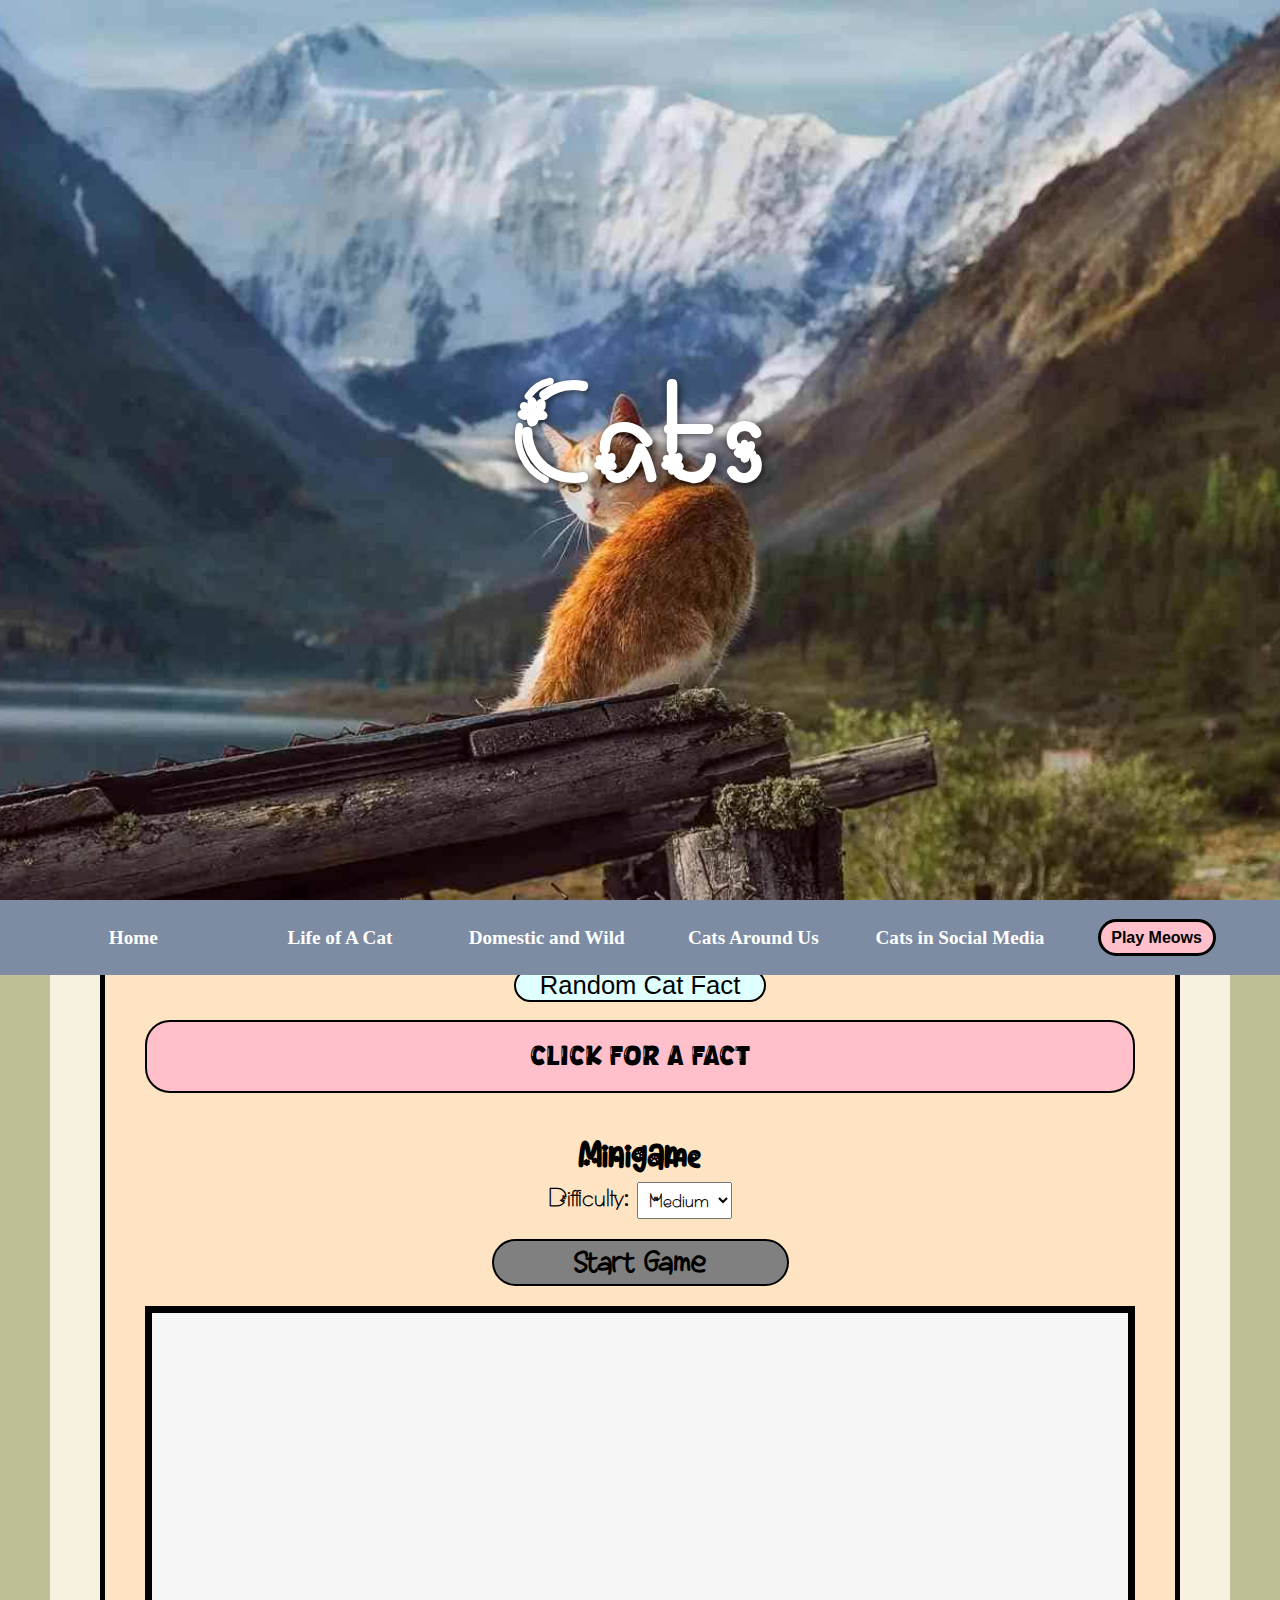
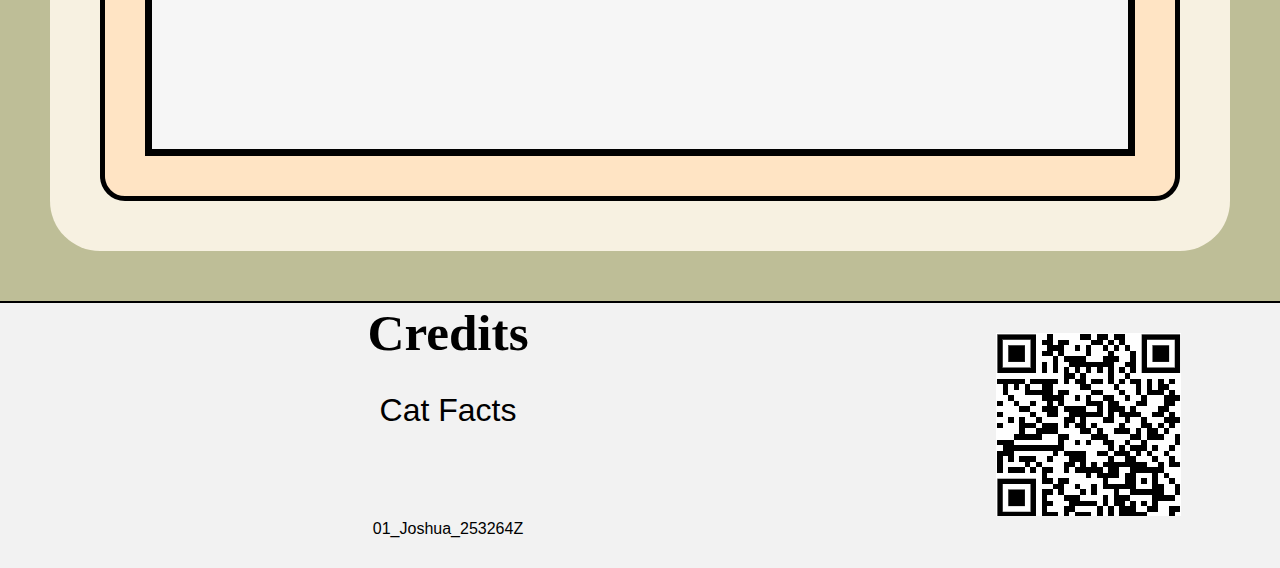
<file: index.html>
<!DOCTYPE html>
<html lang="en">

<head>
    <meta charset="UTF-8">
    <title>Cats</title>
    <script src="main.js" defer></script> <!--JS-->
    <link href="style.css" type="text/css" rel="stylesheet"> <!--CSS-->
    <meta name="viewport" content="width=device-width,initial-scale=1.0,maximum-scale=1,user-scalable=no">
    <meta name="mobile-web-app-capable" content="yes">
    <meta name="apple-mobile-web-app-capable" content="yes">
    <link rel="icon" type="image/x-icon" href="images/favicon.ico">
    <!-- get icons from https://www.favicon.cc -->
    <link rel="manifest" href="manifest.json" />
</head>

<body>
    <header id="catHeader"> <!--Background image for when site starts/top banner for website-->
        <img src="images/cat-background-1.jpg" alt="Cat banner" class="cat-image" title="Banner">
        <h1 class="title">Cats</h1> <!--center title in the middle of the image-->
    </header> <!--Multiple audios for meowing noises-->
    <audio id="meowSound1" src="audios/meow1.mp3"></audio>
    <audio id="meowSound2" src="audios/meow2.mp3"></audio>
    <audio id="meowSound3" src="audios/meow3.mp3"></audio>
    <audio id="meowSound4" src="audios/meow4.mp3"></audio>
    <audio id="meowSound5" src="audios/meow5.mp3"></audio>
    <audio id="meowSound6" src="audios/meow6.mp3"></audio>
    <nav class="navbar">
        <ul> <!--Nav list for website navigation-->
            <li><button id="page1btn">Home</button></li> <!--buttons in a list to toggle through subpages-->
            <li><button id="page2btn">Life of A Cat</button></li>
            <li><button id="page3btn">Domestic and Wild</button></li>
            <li><button id="page4btn">Cats Around Us</button></li>
            <li><button id="page5btn">Cats in Social Media</button></li>
            <li><button id="meowSoundsbutton">Play Meows</button></li>
            <!--Meowing noises which can be turned on and off (plays every 7 seconds)-->
        </ul>
    </nav>
    <main id="pagecontainer"> <!--subtopic pages are in here (home shows on default)-->
        <section class="page" id="page1"> <!--home page-->
            <div class="image-container">
                <img src="images/cat-background-home.jpg" alt="Home Page Banner" title="Homepage Banner"
                    class="page-banners"> <!--Home Banner-->
                <h2 id="homeheader1">Welcome to the World of Cats</h2> <!--Text in image-->
                <h3 id="homeheader2">Discover their lives, beauty and global charm.</h3>
            </div>
            <article class="content"> <!--All content goes in here-->
                <div class="content-box">
                    <p id="main-content">Whether you're a curious cat lover, a pet parent, or just someone who enjoys
                        cat memes, this site
                        will walk you through the fascinating lives of cats, from household companions to wild
                        predators,
                        and even viral sensations on social media.</p>
                    <br>
                    <br>
                    <button id="facts-button">Random Cat Fact</button> <!--Button generates a random fact on click-->
                    <br>
                    <br>
                    <p id="cat-fact">Click for a fact</p> <!--Fact shows up here-->
                    <br>
                    <br>
                    <h3>Minigame</h3> <!--Laser aim train minigame-->
                    <div class="settings-form"> <!--form data-->
                        <form id="setup-form"> <!--Choosing difficulty to set the size of the laser (1px, 2px 4px)-->
                            <label for="difficulty">Difficulty:</label>
                            <select id="difficulty">
                                <option value="easy">Easy</option>
                                <option value="medium" selected>Medium</option> <!--selected = default value-->
                                <option value="hard">Hard</option>
                            </select>
                        </form>
                    </div>
                    <p id="startbtn">Start Game</p> <!--Starts game when button starts, laser score and timer appears-->
                    <p id="score" class="remove">Score</p> <!--Stays hidden till game starts-->
                    <p id="timer" class="remove">Time: 15</p> <!--Stays hidden till game starts-->
                    <div class="board">
                        <img src="images/laser.jpg" alt="laser" id="laser" class="remove">
                        <!--Stays hidden till game starts-->
                    </div>
                </div>
            </article>
        </section>
        <section class="page" id="page2"> <!--life of cat-->
            <div class="image-container">
                <img src="images/cat-background-lc.jpg" alt="Cats' Life Banner" title="Cats' Life Banner"
                    class="page-banners"> <!--life of a cat banner-->
                <h2 id="lcheader1">Understanding and Caring for Cats Through Every Life Stage</h2> <!--text in banner-->
                <h3 id="lcheader2">This section explores how cats grow, what they need at each stage, and how you can
                    keep them healthy, happy, and thriving.</h3>
            </div>
            <article class="content" id="contentpage2">
                <div>
                    <img src="images/cat-lc.png" alt="Cat Life Cycle" title="Cat Life Cycle" id="catlc">
                    <!--picture of cat in life cycle-->
                </div>
                <div class="content-box" id="table-container"> <!--tables placed in here-->
                    <!--800px: 1 col, >800px: 2col-->
                    <table>
                        <tr>
                            <th>Life Stage</th>
                            <th>Description</th>
                        </tr>
                        <tr>
                            <td>Kitten (0-6 months)</td>
                            <td>
                                They are born after a gestation period of 63-65 days.<br>
                                They are born without a sense of sight or sound. Only relying on smell and touch.<br>
                                After a few weeks they develop their senses and can learn to walk.<br>
                                Best time for positive introductions towards the cat.<br>
                                They start teething at 2 weeks but gets replaced by adult teeth after 2 months.
                            </td>
                        </tr>
                        <tr>
                            <td>Junior (6 months - 2 years)</td>
                            <td>
                                Starts to show its full personality.<br>
                                Reaches sexual maturity and full size.<br>
                                Energetic and curious.
                            </td>
                        </tr>
                        <tr>
                            <td>Small Adult (2-6 years)</td>
                            <td>
                                Fully grown and physically mature.<br>
                                Stable behaviour, healthiest life stage
                            </td>
                        </tr>
                        <tr>
                            <td>Big Adult (6-10 years)</td>
                            <td>
                                Early signs of aging begin: slower movement and weight gain.<br>
                                Needs more monitoring of health and care.
                            </td>
                        </tr>
                        <tr>
                            <td>Senior (11+ years)</td>
                            <td>
                                Noticeable aging: less active and more sleeping.<br>
                                Needs a calm environment and regular vet visits.
                            </td>
                        </tr>
                    </table>
                    <br>
                    <table>
                        <tr>
                            <th>Care Item</th>
                            <th>What to Know</th>
                        </tr>
                        <tr>
                            <td>🥣 Food</td>
                            <td>High-quality cat food based on age & health. Free feeding OK for some; others need
                                measured meals.</td>
                        </tr>
                        <tr>
                            <td>💧 Water</td>
                            <td>Fresh, clean water daily. Many cats prefer running water - consider a cat fountain.</td>
                        </tr>
                        <tr>
                            <td>🧴 Litter Box</td>
                            <td>Clean at least once a day. 1 box per cat, plus one extra.</td>
                        </tr>
                        <tr>
                            <td>🛏️ Space</td>
                            <td>Safe, quiet resting places. Cats love warm, elevated spots.</td>
                        </tr>
                        <tr>
                            <td>🧸 Toys</td>
                            <td>Mental stimulation & play prevent boredom. Include chase, puzzle, and solo-play toys.
                            </td>
                        </tr>
                    </table>
                    <br>
                    <table>
                        <tr>
                            <th>Task</th>
                            <th>Frequency</th>
                            <th>Tips</th>
                        </tr>
                        <tr>
                            <td>🧽 Brushing</td>
                            <td>Weekly (daily for longhair)</td>
                            <td>Helps reduce shedding & hairballs</td>
                        </tr>
                        <tr>
                            <td>✂️ Nail trimming</td>
                            <td>Every 2-4 weeks</td>
                            <td>Use cat clippers; avoid cutting the quick</td>
                        </tr>
                        <tr>
                            <td>🦷 Dental care</td>
                            <td>Weekly ideally</td>
                            <td>Finger brushes or dental treats help</td>
                        </tr>
                        <tr>
                            <td>🛁 Bathing (optional)</td>
                            <td>Rarely needed</td>
                            <td>Only if dirty or for medical reasons</td>
                        </tr>
                    </table>
                    <br>
                    <table>
                        <tr>
                            <th>Age/Stage</th>
                            <th>Care Needed</th>
                        </tr>
                        <tr>
                            <td>🐾 Kittens</td>
                            <td>Multiple vaccines (FVRCP, rabies), deworming, spay/neuter</td>
                        </tr>
                        <tr>
                            <td>🐾 Adults</td>
                            <td>Yearly checkups, booster shots</td>
                        </tr>
                        <tr>
                            <td>🐾 Seniors (10+)</td>
                            <td>Twice-yearly checkups, senior blood work</td>
                        </tr>
                    </table>
                    <br>
                    <table>
                        <tr>
                            <th>Condition</th>
                            <th>Signs to Watch For</th>
                        </tr>
                        <tr>
                            <td>😿 Hairballs</td>
                            <td>Frequent coughing or vomiting</td>
                        </tr>
                        <tr>
                            <td>🚽 UTI/bladder issues</td>
                            <td>Frequent/little urination, vocalizing</td>
                        </tr>
                        <tr>
                            <td>🍽️ Obesity</td>
                            <td>Weight gain, low energy</td>
                        </tr>
                        <tr>
                            <td>😶‍🌫️ Dental disease</td>
                            <td>Bad breath, tooth loss, drooling</td>
                        </tr>
                        <tr>
                            <td>🐛 Parasites</td>
                            <td>Fleas, ticks, worms (look for itching, scooting, or vomiting worms)</td>
                        </tr>
                    </table>
                </div>
            </article>
        </section>
        <section class="page" id="page3"> <!--domestic and wild-->
            <div class="image-container">
                <img src="images/cat-background-dvw.jpg" alt="Domestic and Wild Cat Banner"
                    title="Domestic vs Wild Banner" class="page-banners"> <!--page banner-->
                <h2 id="dvwheader1">Tamed or Untamed: The Two Worlds of Cats</h2> <!--text in img-->
                <h3 id="dvwheader2">Compare and understand the two sides of the cat world.</h3>
            </div>
            <article class="content">
                <div class="content-box">
                    <table> <!--1st table-->
                        <tr>
                            <th>Feature</th>
                            <th>Domestic</th>
                            <th>Wild</th>
                        </tr>
                        <tr>
                            <td>Species</td>
                            <td>Felis Catus</td>
                            <td>Varies: Panthera, Felis, Lynx, etc.</td>
                        </tr>
                        <tr>
                            <td>Size</td>
                            <td>Small (2-6kg)</td>
                            <td>Varies from 4kg - >200kg</td>
                        </tr>
                        <tr>
                            <td>Lifespan</td>
                            <td>12-18 years</td>
                            <td>6-15 years</td>
                        </tr>
                        <tr>
                            <td>Diet</td>
                            <td>Commercial meat-based food</td>
                            <td>Hunting for live prey</td>
                        </tr>
                        <tr>
                            <td>Habitat</td>
                            <td>Owned indoors</td>
                            <td>Forests, Mountains, Savannahs</td>
                        </tr>
                        <tr>
                            <td>Socialization</td>
                            <td>Social around humans and pets</td>
                            <td>Usually solitary or small family units</td>
                        </tr>
                    </table>
                    <br>
                    <h2>Origins & Domestication</h2> <!--normal content-->
                    <p>- Originated from African wildcats in the Fertile Crescent and Egypt ~10,000 12,000 years ago.
                    </p>
                    <p>- Evolution through self-domestication, as less fearful wildcats were tolerated by humans for
                        pest control.</p>
                    <p>- Genetic studies confirm a single-lineage descent from Felis lybica.</p>
                    <br>
                    <h2>Shared Traits</h2>
                    <p>- Both have excellent night vision and retractable claws.</p>
                    <p>- DNA similarities: domestic cats share over 95% of their genetic makeup with wild cats like </p>
                    <p>- Strong territorial instincts and play behaviours derived from hunting techniques.</p>
                </div>
            </article>
        </section>
        <section class="page" id="page4"> <!--cats in sea-->
            <div class="image-container">
                <img src="images/cat-background-sea.jpg" alt="Cat infront of temple Banner" title="Asian Cats Banner"
                    class="page-banners"> <!--page banner-->
                <h2 id="seaheader1">Felines across Southeast Asia</h2>
                <h3 id="seaheader2">Unique cat breeds from the Bornean Bay to other regional breeds.</h3>
            </div>
            <article class="content">
                <div class="content-box" id="sea-content">
                    <img src="images/sea-map.jpg" alt="Southeast Asia Map" usemap="#image-map" id="sea-map">
                    <!--image map-->
                    <map name="image-map"> <!--click on country name to view its' cats-->
                        <area id="Myanmar" title="Myanmar" alt="Myanmar" coords="5,81,77,97" shape="rect" href="#">
                        <area id="Vietnam" title="Vietnam" alt="Vietnam" coords="121,79,183,95" shape="rect" href="#">
                        <area id="Laos" title="Laos" alt="Laos" coords="101,105,139,122" shape="rect" href="#">
                        <area id="Thailand" title="Thailand" alt="Thailand" coords="74,147,140,163" shape="rect"
                            href="#">
                        <area id="Philippines" title="Philippines" alt="Philippines" coords="297,129,377,146"
                            shape="rect" href="#">
                        <area id="Cambodia" title="Cambodia" alt="Cambodia" coords="118,181,189,196" shape="rect"
                            href="#">
                        <area id="Malaysia" title="Malaysia" alt="Malaysia" coords="113,253,182,269" shape="rect"
                            href="#">
                        <area id="Brunei" title="Brunei" alt="Brunei" coords="219,249,272,262" shape="rect" href="#">
                        <area id="Singapore" title="Singapore" alt="Singapore" coords="136,293,215,308" shape="rect"
                            href="#">
                        <area id="Indonesia" title="Indonesia" alt="Indonesia" coords="208,338,287,351" shape="rect"
                            href="#">
                        <area id="East-Timor" title="East Timor" alt="East Timor" coords="303,478,384,495" shape="rect"
                            href="#">
                    </map>
                    <div class="countries">
                        <div id="country-base"> <!--cats info pops up here when country is clicked-->
                            Click a country's name to view it's regional breeds.
                        </div>
                        <div class="country" id="country1">
                            <!--list of countries and their regional cat breed/common cats breed-->
                            <h3>Myanmar: Burmese Cat</h3>
                            <p>Burmese cats are known for their affectionate, people-oriented nature and silky, short
                                coats. Originating in Myanmar, they are muscular yet elegant, often forming strong bonds
                                with their human companions.</p>
                            <img src="images/sea-myanmar.jpg" alt="Burmese" title="Burmese">
                        </div>
                        <div class="country" id="country2">
                            <h3>Vietnam: Domestic Shorthair</h3>
                            <p>Vietnam does not have a recognized regional cat breed, but domestic shorthairs are widely
                                kept as pets throughout the country. These cats are typically mixed-breed, short-coated,
                                and well-adapted to Vietnam's climate and lifestyle, serving as both companions and
                                natural pest controllers.</p>
                            <img src="images/sea-vietnam.jpg" alt="Domestic Shorthair from vietnam"
                                title="Domestic Shorthair">
                        </div>
                        <div class="country" id="country3">
                            <h3>Laos: Siamese</h3>
                            <p>Siamese cats are the most common breed found in Laos, admired for their sleek bodies and
                                striking blue almond-shaped eyes. Although they originate from Thailand, their presence
                                is widespread throughout Southeast Asia, including Laos. Known for their vocal and
                                social personalities, Siamese cats make affectionate and engaging companions in many
                                Laotian households.</p>
                            <img src="images/sea-laos.jpg" alt="Siamese" title="Siamese">
                        </div>
                        <div class="country" id="country4">
                            <h3>Thailand: Korat</h3>
                            <p>The Korat is a rare and ancient cat breed from Thailand, easily recognized by its
                                shimmering silver-blue coat and large, luminous green eyes. Traditionally regarded as a
                                symbol of good luck and prosperity, Korats are affectionate, intelligent, and form
                                strong bonds with their owners.</p>
                            <img src="images/sea-thailand.jpg" alt="Korat" title="Korat">
                        </div>
                        <div class="country" id="country5">
                            <h3>Philippines: Persian</h3>
                            <p>Persian cats are a common and popular breed found in the Philippines, admired for their
                                long, luxurious coats and calm, gentle personalities. The Philippines does not have a
                                recognized regional cat breed, so many households keep imported breeds like Persians as
                                pets. Despite the tropical climate, Filipino cat owners cherish Persians for their
                                affectionate nature and striking appearance.</p>
                            <img src="images/sea-php.jpg" alt="Persian" title="Persian">
                        </div>
                        <div class="country" id="country6">
                            <h3>Cambodia: Domestic Shorthair</h3>
                            <p>Cambodia does not have any recognized regional cat breeds, with domestic shorthairs being
                                the most common type of cat found throughout the country. These mixed-breed cats are
                                adaptable, resilient, and valued as both companions and natural pest controllers in
                                Cambodian households.</p>
                            <img src="images/sea-cam.jpg" alt="Domestic Shorthair from Cambodia"
                                title="Domestic Shorthair">
                        </div>
                        <div class="country" id="country7">
                            <h3>Malaysia: British Shorthair</h3>
                            <p>Malaysia does not have a recognized regional cat breed, but British Shorthairs are a
                                popular imported breed there. Known for their calm demeanor and dense, plush coats,
                                British Shorthairs are cherished by many Malaysian cat owners despite the tropical
                                climate.</p>
                            <img src="images/sea-malay.jpg" alt="British Shorthair from Malaysia"
                                title="British Shorthair">
                        </div>
                        <div class="country" id="country8">
                            <h3>Brunei: Bornean Bay</h3>
                            <p>The Bornean Bay Cat is a rare and elusive wild cat native to the forests of Borneo,
                                including Brunei. It is a small, reddish-brown feline species that is poorly understood
                                due to its secretive nature and limited sightings in the wild.</p>
                            <img src="images/sea-brunei.jpg" alt="Bornean Bay Cat" title="Bornean Bay">
                        </div>
                        <div class="country" id="country9">
                            <h3>Singapore: Singapura</h3>
                            <p>The Singapura cat is a small, muscular breed originating from Singapore, known for its
                                large eyes and ears and a distinctive sepia-toned coat. It is one of the smallest
                                domesticated cat breeds and is prized for its playful and affectionate personality.</p>
                            <img src="images/sea-sg.jpg" alt="Singapura" title="Singapura">
                        </div>
                        <div class="country" id="country10">
                            <h3>Indonesia: Balinese</h3>
                            <p>The Balinese cat is a long-haired variety of the Siamese breed, known for its silky coat,
                                striking blue eyes, and elegant build. Although it takes its name from the Indonesian
                                island of Bali, the breed was actually developed in the United States and is admired for
                                its playful, vocal, and affectionate nature.</p>
                            <img src="images/sea-indo.jpg" alt="Balinese" title="Balinese">
                        </div>
                        <div class="country" id="country11">
                            <h3>East Timor: Domestic Shorthair</h3>
                            <p>Domestic Shorthair cats are the most common type of cats found in East Timor, known for
                                their diverse colors and adaptable nature. These mixed-breed cats thrive in the tropical
                                climate, serving as both beloved pets and effective hunters of household pests.</p>
                            <img src="images/sea-timor.jpg" alt="Domestic Shorthair from East Timor"
                                title="Domestic Shorthair">
                        </div>
                    </div>
                </div>
            </article>
        </section>
        <section class="page" id="page5"> <!--cats online-->
            <div class="image-container">
                <img src="images/cat-background-memes.gif" alt="Nyan Cat Banner" title="Cat Memes Banner"
                    class="page-banners"> <!--page banner-->
                <h2 id="memeheader1">The Rise of Cat Memes</h2> <!--text in banner-->
                <h3 id="memeheader2">Learn how cats have made their influence onto the internet.</h3>
            </div>
            <article class="content">
                <div class="content-box">
                    <h2>Why cats dominate the internet?</h2><br> <!--subtopic header-->
                    <h3>Cats are the purr-fect viral stars</h3><br> <!--subheader-->
                    <div class="sub-box1">
                        <h4>They're unpredictable.</h4>
                        <p>Cats often act in bizarre, hilarious and shocking ways such as jumping off fridges,
                            attacking
                            invisible foes or fitting into boxes way too small. Their behaviour is exactly ideal for a
                            short-form video like TikTok, Instagram Reels, GIFs and memes.</p>
                        <img src="images/cat-memes-unpre.gif" alt="unpredictable cat gif" title="unpredictable cat gif">
                    </div>
                    <div class="sub-box2">
                        <h4>They're extremely expressive</h4>
                        <p>From judging-stares to wide eyed curiosity, they have very readable expressions. Combining
                            that with meme captions and it becomes every human mood.</p>
                        <img src="images/cat-memes-stare.gif" alt="cat staring gif" title="cat being expressive">
                    </div>
                    <h2>Famous Internet Cats</h2>
                    <h3>Meow-nificient Celebrities That Broke The Internet</h3>
                    <div class="sub-box3"> <!--famous cats-->
                        <div class="card_ card1"> <!--click on card and it flips 180 deg, "3d" anim-->
                            <div class="card">
                                <div class="card-front"> <!--front of card-->
                                    <img src="images/cat-memes-grumpy.jpg" alt="Grumpy Cat" title="Grumpy Cat">
                                    <p>Grumpy Cat</p>
                                </div>
                                <div class="card-back"> <!--back of card-->
                                    <p>Name: Tardar Sauce</p>
                                    <p>Breed: Mixed (Snowshoe + Domestic Shorthair)</p><br>
                                    <p>From USA, she was commonly known for its grumpy face due to feline dwarfism. It
                                        went viral in 2012, appearing in books, commercials and her own movie.</p>
                                </div>
                            </div>
                        </div>
                        <div class="card_ card2">
                            <div class="card">
                                <div class="card-front"> <!--front of card-->
                                    <img src="images/cat-memes-nala.jpg" alt="Nala Cat" title="Nala Cat">
                                    <p>Nala Cat</p>
                                </div>
                                <div class="card-back"> <!--back of card-->
                                    <p>Nala Cat</p>
                                    <p>Breed: Siamese-Tabby</p><br>
                                    <p>She was adopted in the year 2000 from an animal shelter in USA. She is known for
                                        being the most followed cat on Instagram, having a whopping 5 million followers,
                                        winning a Guinness World Record. </p>
                                </div>
                            </div>
                        </div>
                        <div class="card_ card3">
                            <div class="card">
                                <div class="card-front"> <!--front of card-->
                                    <img src="images/cat-memes-bub.jpg" alt="Lil Bub" title="Pic of Lil Bub">
                                    <p>Lil Bub</p>
                                </div>
                                <div class="card-back"> <!--back of card-->
                                    <p>Name: Lil Bub</p>
                                    <p>Breed: Domestic Shorthair (mix-breed)</p><br>
                                    <p>She is known for her tiny tongue-out smile due to a genetic mutation. She went
                                        viral in 2011 from TV interviews, documentaries and music collaborations. Before
                                        leaving, she had overcame great health challenges and raised over $500k for
                                        animals in need.</p>
                                </div>
                            </div>
                        </div>
                        <div class="card_ card4">
                            <div class="card">
                                <div class="card-front"> <!--front of card-->
                                    <img src="images/cat-memes-maru.jpg" alt="Maru the Cat" title="Pic of Maru">
                                    <p>Maru</p>
                                </div>
                                <div class="card-back"> <!--back of card-->
                                    <p>Maru</p>
                                    <p>Breed: Scottish Straight</p><br>
                                    <p>From Japan, she is one of the first viral cats on YouTube, accumulating over 500
                                        million views. She went viral since 2008 for her obsession with boxes and her
                                        awkward landings. She is featured in ads and children's books. </p>
                                </div>
                            </div>
                        </div>
                    </div>
                    <h2>Cat memes and trends</h2><br> <!--list of cat memes-->
                    <h3>Me-meow-rable moments in meme history</h3><br>
                    <div class="sub-box4">
                        <div class="meme1">
                            <h4>I Can Has Cheezburger (2006)</h4>
                            <p>The first of many LOLcat memes which started a viral empire, featuring cats with
                                intentionally bad grammar. This started entire websites, books and a cultural language.
                            </p>
                            <div id="meme1"></div>
                            <img src="images/cat-memes-1.jpg" alt="LOLcat" title="LOLcat" id="LOLcat">
                        </div>
                        <div class="meme2">
                            <h4>Longcat (2007)</h4>
                            <p>An image of an unusually long white cat which became a meme format. </p>
                            <div id="meme2"></div>
                            <img src="images/cat-memes-2.jpeg" alt="longcat" title="longcat" id="longcat">
                        </div>
                        <div class="meme3">
                            <h4>Nyan Cat (2010)</h4>
                            <p>An animated cat with a pop-tart body, flying through space and leaving a rainbow trail.
                                It was also accompanied with catchy tune playing.</p>
                            <img src="images/cat-background-memes.gif" alt="nyan cat" title="nyan cat" id="nyancat">
                        </div>
                        <div class="meme4">
                            <h4>Cats vs Cucumbers (2015)</h4>
                            <p>Viral videos showed cats leaping in terror at cucumbers being placed behind them. </p>
                            <img src="images/cat-memes-4.gif" alt="cats and cucumbers" title="cats and cucumbers">
                        </div>
                        <div class="meme5">
                            <h4>Cat Reaction Videos (2020)</h4>
                            <p>Tiktok rising with trends like reacting to their owners “disappearing”, “meowing at them”
                                or “crying”.</p>
                            <img src="images/cat-memes-5.gif" alt="cat reacting" title="cat reacting">
                        </div>
                        <div class="meme6">
                            <h4>Chipi Chipi Chapa Chapa (2024)</h4>
                            <p>A dancing CGI cat bouncing to the catchy tune of sped-up Russian Song.</p>
                            <img src="images/cat-memes-6.gif" alt="chipi" title="chipi chipi">
                        </div>
                    </div>
                </div>
            </article>
        </section>
    </main>
    <footer class="footer" id="footer1"> <!--footers which correspond to the current subtopic user is on-->
        <div class="leftcol">
            <h1>Credits</h1>
            <a href="https://catfact.ninja" target="_blank">Cat Facts</a>
        </div>
        <div class="rightcol">
            <img src="images/qrcode.png" alt="QR Code" title="QR Code" id="qrcode">
        </div>
        <p>01_Joshua_253264Z</p>
    </footer>
    <footer class="footer" id="footer2">
        <div class="leftcol">
            <h1>Credits</h1>
            <a href="https://www.geeksforgeeks.org/biology/life-cycle-of-cat/" target="_blank">Cat's Life Cycle -
                geeksforgeeks</a><br>
            <a href="https://catfriendly.com/life-stages/" target="_blank">Life Stages - catfriendly</a><br>
            <a href="https://x.com/yeagars/status/1487667277122215937" target="_blank">Life Cycle Image - X</a><br>
            <a href="https://www.freshstep.com/cat-care/the-6-life-stages-of-your-feline" target="_blank">Life Stages -
                freshstep</a><br>
            <a href="https://middlecreekvet.com/cat-life-stages" target="_blank">Life Stages - middlecreekvet</a>
        </div>
        <div class="rightcol">
            <img src="images/qrcode.png" alt="QR Code" title="QR Code" id="qrcode">
        </div>
        <p>01_Joshua_253264Z</p>
    </footer>
    <footer class="footer" id="footer3">
        <div class="leftcol">
            <h1>Credits</h1>
            <a href="https://panthera.org/cat/small-cats" target="_blank">Domestic Cats - panthera</a><br>
            <a href="https://www.alleycat.org/resources/the-natural-history-of-the-cat/" target="_blank">History of Cats
                -
                alleycat</a><br>
            <a href="https://www.petmojo.com/how-are-house-cats-similar-to-big-cats" target="_blank">Comparison -
                petmojo</a>
        </div>
        <div class="rightcol">
            <img src="images/qrcode.png" alt="QR Code" title="QR Code" id="qrcode">
        </div>
        <p>01_Joshua_253264Z</p>
    </footer>
    <footer class="footer" id="footer4">
        <div class="leftcol">
            <h1>Credits</h1>
            <a href="https://www.thesprucepets.com/cat-breeds-from-asia-4801450" target="_blank">Cat Breeds in Asia -
                thesprucepets</a>
        </div>
        <div class="rightcol">
            <img src="images/qrcode.png" alt="QR Code" title="QR Code" id="qrcode">
        </div>
        <p>01_Joshua_253264Z</p>
    </footer>
    <footer class="footer" id="footer5">
        <div class="leftcol">
            <h1>Credits</h1>
            <a href="https://www.bbc.co.uk/newsround/33848745#:~:text=Almost%20half%20of%20all%20original,owners%20posted%20their%20pictures%20online"
                target="_blank">Cats Online - BBC</a><br>
            <a href="https://meme-cats.fandom.com/wiki/Meme_Cats_Wiki" target="_blank">Cat Memes</a>
            </a>
        </div>
        <div class="rightcol">
            <img src="images/qrcode.png" alt="QR Code" title="QR Code" id="qrcode">
        </div>
        <p>01_Joshua_253264Z</p>
    </footer>
</body>

</html>
</file>
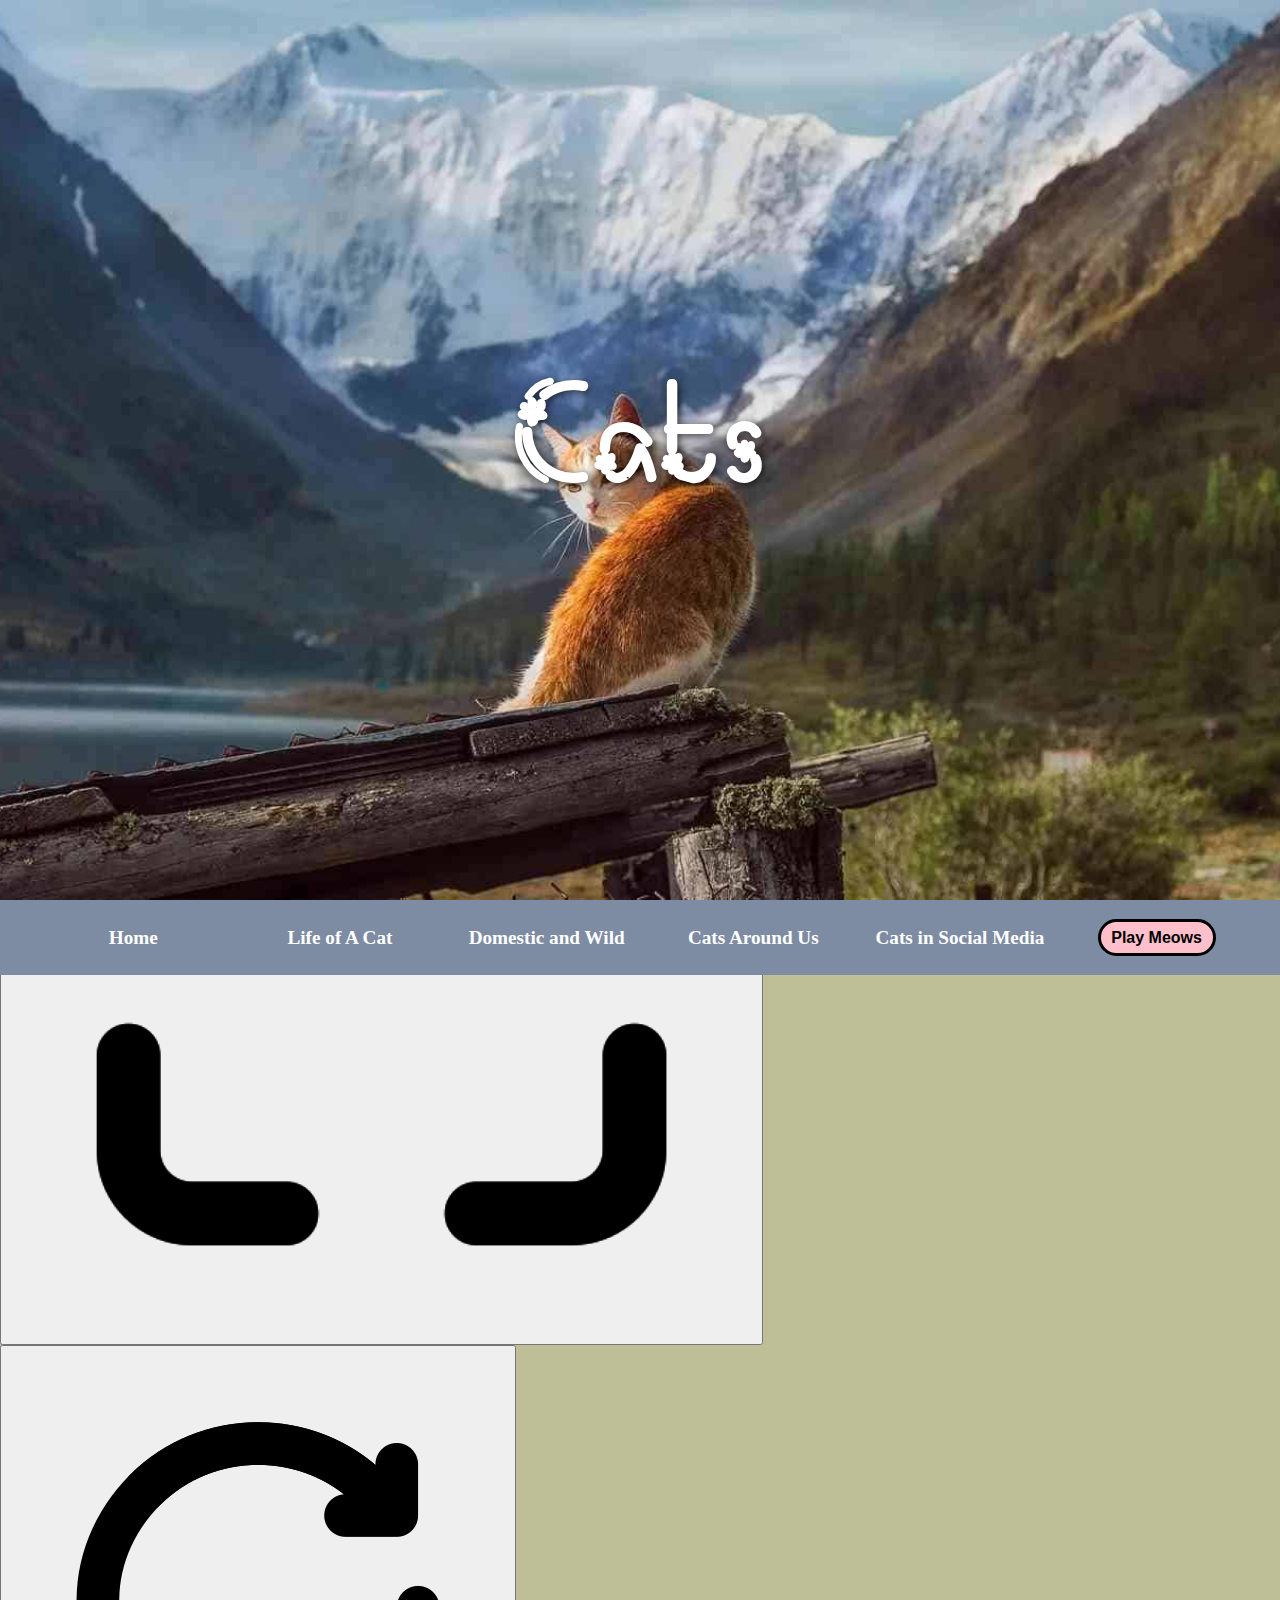
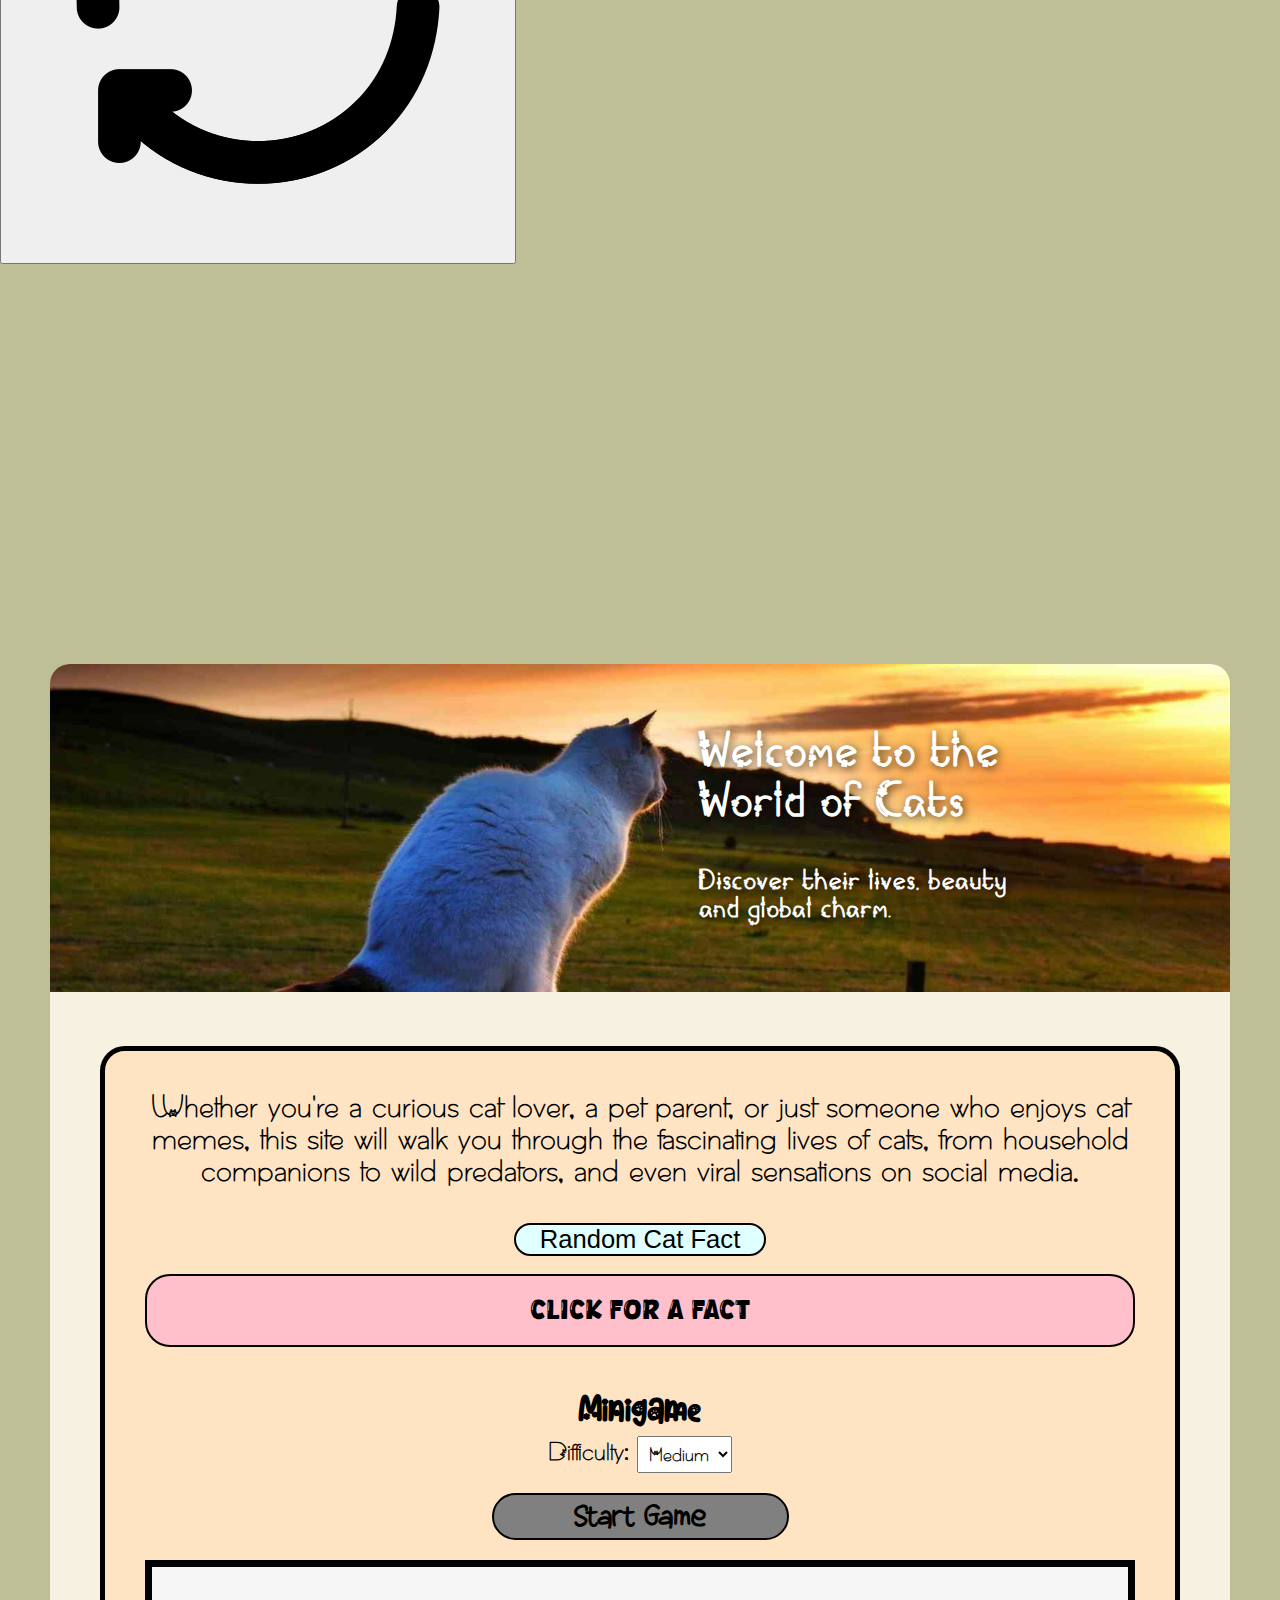
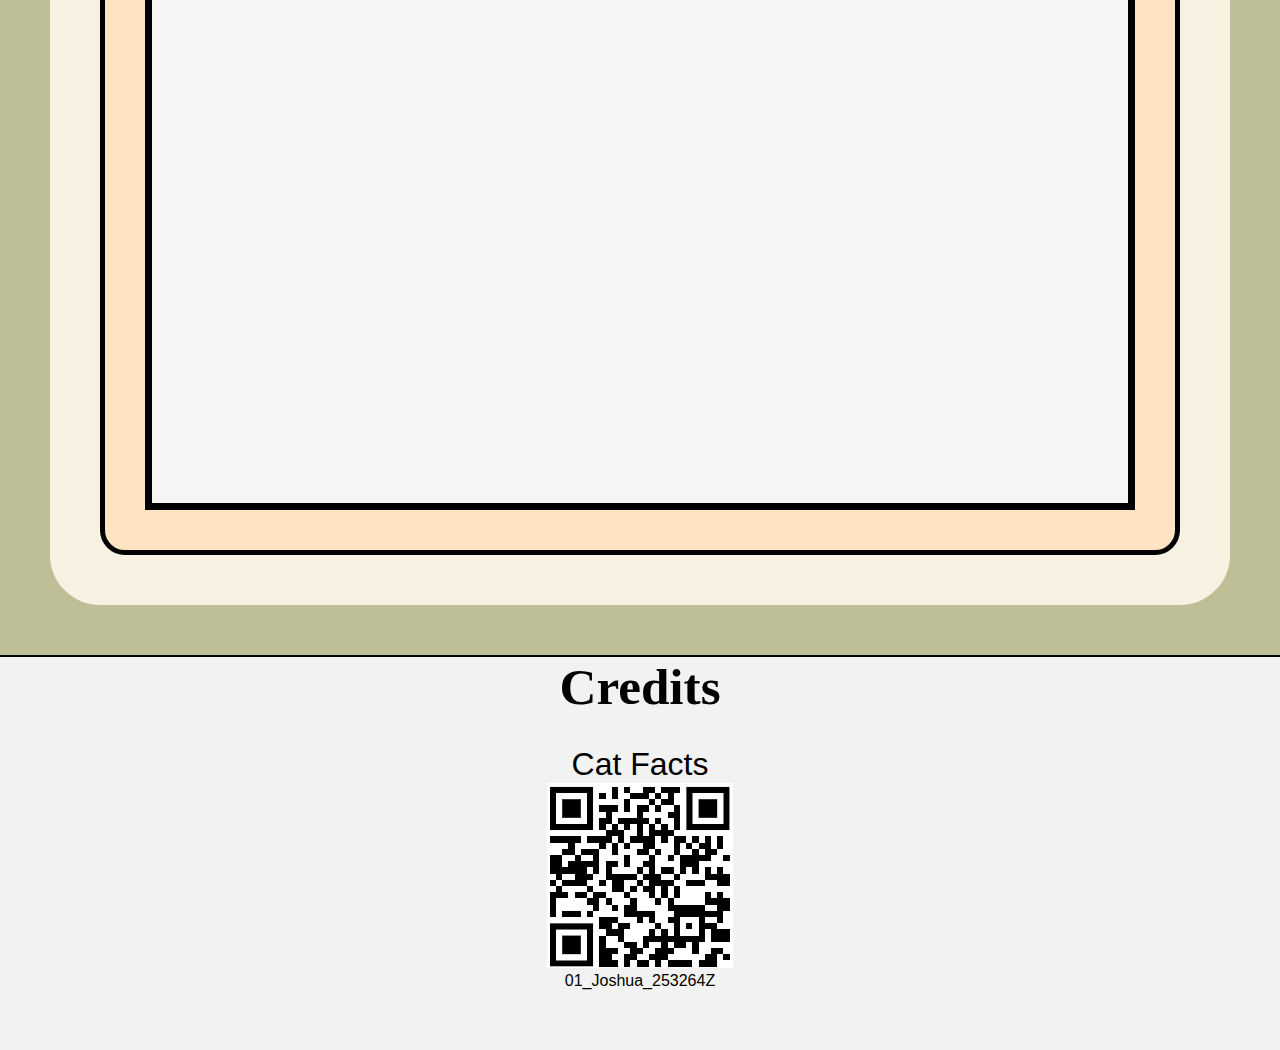
<file: 01_Joshua_253264Z_a2/index.html>
<!DOCTYPE html>
<html lang="en">

<head>
    <meta charset="UTF-8">
    <title>Cats</title>
    <script src="main.js" defer></script> <!--JS-->
    <link href="style.css" type="text/css" rel="stylesheet"> <!--CSS-->
    <meta name="viewport" content="width=device-width,initial-scale=1.0,maximum-scale=1,user-scalable=no">
    <meta name="mobile-web-app-capable" content="yes">
    <meta name="apple-mobile-web-app-capable" content="yes">
    <link rel="icon" type="image/x-icon" href="images/favicon.ico">
    <!-- get icons from https://www.favicon.cc -->
    <link rel="manifest" href="manifest.json">
</head>

<body>
    <button class="settings-button settings1 scaledown"><img src="images/settings.png" alt="Settings" title="Settings"
            id="settings"></button>
    <button class="settings-button settings2 scaledown"><img src="images/fullscreen.png" alt="Fullscreen"
            title="Fullscreen" id="fullscreen"></button>
    <button class="settings-button settings2a scaledown remove"><img src="images/efullscreen.png" alt="Exit Fullscreen"
            title="Exit Fullscreen" id="fullscreen2"></button>
    <button class="settings-button settings3 scaledown"><img src="images/refresh.png" alt="Refresh" title="Refresh"
            id="refresh"></button>
    <header id="catHeader"> <!--Background image for when site starts/top banner for website-->
        <img src="images/cat-background-1.jpg" alt="Cat banner" class="cat-image" title="Banner">
        <h1 class="title">Cats</h1> <!--center title in the middle of the image-->
    </header> <!--Multiple audios for meowing noises-->
    <audio id="meowSound1" src="audios/meow1.mp3"></audio>
    <audio id="meowSound2" src="audios/meow2.mp3"></audio>
    <audio id="meowSound3" src="audios/meow3.mp3"></audio>
    <audio id="meowSound4" src="audios/meow4.mp3"></audio>
    <audio id="meowSound5" src="audios/meow5.mp3"></audio>
    <audio id="meowSound6" src="audios/meow6.mp3"></audio>
    <nav class="navbar">
        <ul> <!--Nav list for website navigation-->
            <li><button id="page1btn">Home</button></li> <!--buttons in a list to toggle through subpages-->
            <li><button id="page2btn">Life of A Cat</button></li>
            <li><button id="page3btn">Domestic and Wild</button></li>
            <li><button id="page4btn">Cats Around Us</button></li>
            <li><button id="page5btn">Cats in Social Media</button></li>
            <li><button id="meowSoundsbutton">Play Meows</button></li>
            <!--Meowing noises which can be turned on and off (plays every 7 seconds)-->
        </ul>
    </nav>
    <main id="pagecontainer"> <!--subtopic pages are in here (home shows on default)-->
        <section class="page" id="page1"> <!--home page-->
            <div class="image-container">
                <img src="images/cat-background-home.jpg" alt="Home Page Banner" title="Homepage Banner"
                    class="page-banners"> <!--Home Banner-->
                <h2 id="homeheader1">Welcome to the World of Cats</h2> <!--Text in image-->
                <h3 id="homeheader2">Discover their lives, beauty and global charm.</h3>
            </div>
            <article class="content"> <!--All content goes in here-->
                <div class="content-box">
                    <p id="main-content">Whether you're a curious cat lover, a pet parent, or just someone who enjoys
                        cat memes, this site
                        will walk you through the fascinating lives of cats, from household companions to wild
                        predators,
                        and even viral sensations on social media.</p>
                    <br>
                    <br>
                    <button id="facts-button">Random Cat Fact</button> <!--Button generates a random fact on click-->
                    <br>
                    <br>
                    <p id="cat-fact">Click for a fact</p> <!--Fact shows up here-->
                    <br>
                    <br>
                    <h3>Minigame</h3> <!--Laser aim train minigame-->
                    <div class="settings-form"> <!--form data-->
                        <form id="setup-form"> <!--Choosing difficulty to set the size of the laser (1px, 2px 4px)-->
                            <label for="difficulty">Difficulty:</label>
                            <select id="difficulty">
                                <option value="easy">Easy</option>
                                <option value="medium" selected>Medium</option> <!--selected = default value-->
                                <option value="hard">Hard</option>
                            </select>
                        </form>
                    </div>
                    <p id="startbtn">Start Game</p> <!--Starts game when button starts, laser score and timer appears-->
                    <p id="score" class="remove">Score</p> <!--Stays hidden till game starts-->
                    <p id="timer" class="remove">Time: 15</p> <!--Stays hidden till game starts-->
                    <div class="board">
                        <img src="images/laser.jpg" alt="laser" id="laser" class="remove">
                        <!--Stays hidden till game starts-->
                    </div>
                </div>
            </article>
        </section>
        <section class="page" id="page2"> <!--life of cat-->
            <div class="image-container">
                <img src="images/cat-background-lc.jpg" alt="Cats' Life Banner" title="Cats' Life Banner"
                    class="page-banners"> <!--life of a cat banner-->
                <h2 id="lcheader1">Understanding and Caring for Cats Through Every Life Stage</h2> <!--text in banner-->
                <h3 id="lcheader2">This section explores how cats grow, what they need at each stage, and how you can
                    keep them healthy, happy, and thriving.</h3>
            </div>
            <article class="content" id="contentpage2">
                <div>
                    <img src="images/cat-lc.png" alt="Cat Life Cycle" title="Cat Life Cycle" id="catlc">
                    <!--picture of cat in life cycle-->
                </div>
                <div class="content-box" id="table-container"> <!--tables placed in here-->
                    <!--800px: 1 col, >800px: 2col-->
                    <table>
                        <tr>
                            <th>Life Stage</th>
                            <th>Description</th>
                        </tr>
                        <tr>
                            <td>Kitten (0-6 months)</td>
                            <td>
                                They are born after a gestation period of 63-65 days.<br>
                                They are born without a sense of sight or sound. Only relying on smell and touch.<br>
                                After a few weeks they develop their senses and can learn to walk.<br>
                                Best time for positive introductions towards the cat.<br>
                                They start teething at 2 weeks but gets replaced by adult teeth after 2 months.
                            </td>
                        </tr>
                        <tr>
                            <td>Junior (6 months - 2 years)</td>
                            <td>
                                Starts to show its full personality.<br>
                                Reaches sexual maturity and full size.<br>
                                Energetic and curious.
                            </td>
                        </tr>
                        <tr>
                            <td>Small Adult (2-6 years)</td>
                            <td>
                                Fully grown and physically mature.<br>
                                Stable behaviour, healthiest life stage
                            </td>
                        </tr>
                        <tr>
                            <td>Big Adult (6-10 years)</td>
                            <td>
                                Early signs of aging begin: slower movement and weight gain.<br>
                                Needs more monitoring of health and care.
                            </td>
                        </tr>
                        <tr>
                            <td>Senior (11+ years)</td>
                            <td>
                                Noticeable aging: less active and more sleeping.<br>
                                Needs a calm environment and regular vet visits.
                            </td>
                        </tr>
                    </table>
                    <br>
                    <table>
                        <tr>
                            <th>Care Item</th>
                            <th>What to Know</th>
                        </tr>
                        <tr>
                            <td>🥣 Food</td>
                            <td>High-quality cat food based on age & health. Free feeding OK for some; others need
                                measured meals.</td>
                        </tr>
                        <tr>
                            <td>💧 Water</td>
                            <td>Fresh, clean water daily. Many cats prefer running water - consider a cat fountain.</td>
                        </tr>
                        <tr>
                            <td>🧴 Litter Box</td>
                            <td>Clean at least once a day. 1 box per cat, plus one extra.</td>
                        </tr>
                        <tr>
                            <td>🛏️ Space</td>
                            <td>Safe, quiet resting places. Cats love warm, elevated spots.</td>
                        </tr>
                        <tr>
                            <td>🧸 Toys</td>
                            <td>Mental stimulation & play prevent boredom. Include chase, puzzle, and solo-play toys.
                            </td>
                        </tr>
                    </table>
                    <br>
                    <table>
                        <tr>
                            <th>Task</th>
                            <th>Frequency</th>
                            <th>Tips</th>
                        </tr>
                        <tr>
                            <td>🧽 Brushing</td>
                            <td>Weekly (daily for longhair)</td>
                            <td>Helps reduce shedding & hairballs</td>
                        </tr>
                        <tr>
                            <td>✂️ Nail trimming</td>
                            <td>Every 2-4 weeks</td>
                            <td>Use cat clippers; avoid cutting the quick</td>
                        </tr>
                        <tr>
                            <td>🦷 Dental care</td>
                            <td>Weekly ideally</td>
                            <td>Finger brushes or dental treats help</td>
                        </tr>
                        <tr>
                            <td>🛁 Bathing (optional)</td>
                            <td>Rarely needed</td>
                            <td>Only if dirty or for medical reasons</td>
                        </tr>
                    </table>
                    <br>
                    <table>
                        <tr>
                            <th>Age/Stage</th>
                            <th>Care Needed</th>
                        </tr>
                        <tr>
                            <td>🐾 Kittens</td>
                            <td>Multiple vaccines (FVRCP, rabies), deworming, spay/neuter</td>
                        </tr>
                        <tr>
                            <td>🐾 Adults</td>
                            <td>Yearly checkups, booster shots</td>
                        </tr>
                        <tr>
                            <td>🐾 Seniors (10+)</td>
                            <td>Twice-yearly checkups, senior blood work</td>
                        </tr>
                    </table>
                    <br>
                    <table>
                        <tr>
                            <th>Condition</th>
                            <th>Signs to Watch For</th>
                        </tr>
                        <tr>
                            <td>😿 Hairballs</td>
                            <td>Frequent coughing or vomiting</td>
                        </tr>
                        <tr>
                            <td>🚽 UTI/bladder issues</td>
                            <td>Frequent/little urination, vocalizing</td>
                        </tr>
                        <tr>
                            <td>🍽️ Obesity</td>
                            <td>Weight gain, low energy</td>
                        </tr>
                        <tr>
                            <td>😶‍🌫️ Dental disease</td>
                            <td>Bad breath, tooth loss, drooling</td>
                        </tr>
                        <tr>
                            <td>🐛 Parasites</td>
                            <td>Fleas, ticks, worms (look for itching, scooting, or vomiting worms)</td>
                        </tr>
                    </table>
                </div>
            </article>
        </section>
        <section class="page" id="page3"> <!--domestic and wild-->
            <div class="image-container">
                <img src="images/cat-background-dvw.jpg" alt="Domestic and Wild Cat Banner"
                    title="Domestic vs Wild Banner" class="page-banners"> <!--page banner-->
                <h2 id="dvwheader1">Tamed or Untamed: The Two Worlds of Cats</h2> <!--text in img-->
                <h3 id="dvwheader2">Compare and understand the two sides of the cat world.</h3>
            </div>
            <article class="content">
                <div class="content-box">
                    <table> <!--1st table-->
                        <tr>
                            <th>Feature</th>
                            <th>Domestic</th>
                            <th>Wild</th>
                        </tr>
                        <tr>
                            <td>Species</td>
                            <td>Felis Catus</td>
                            <td>Varies: Panthera, Felis, Lynx, etc.</td>
                        </tr>
                        <tr>
                            <td>Size</td>
                            <td>Small (2-6kg)</td>
                            <td>Varies from 4kg - >200kg</td>
                        </tr>
                        <tr>
                            <td>Lifespan</td>
                            <td>12-18 years</td>
                            <td>6-15 years</td>
                        </tr>
                        <tr>
                            <td>Diet</td>
                            <td>Commercial meat-based food</td>
                            <td>Hunting for live prey</td>
                        </tr>
                        <tr>
                            <td>Habitat</td>
                            <td>Owned indoors</td>
                            <td>Forests, Mountains, Savannahs</td>
                        </tr>
                        <tr>
                            <td>Socialization</td>
                            <td>Social around humans and pets</td>
                            <td>Usually solitary or small family units</td>
                        </tr>
                    </table>
                    <br>
                    <h2>Origins & Domestication</h2> <!--normal content-->
                    <p>- Originated from African wildcats in the Fertile Crescent and Egypt ~10,000 12,000 years ago.
                    </p>
                    <p>- Evolution through self-domestication, as less fearful wildcats were tolerated by humans for
                        pest control.</p>
                    <p>- Genetic studies confirm a single-lineage descent from Felis lybica.</p>
                    <br>
                    <h2>Shared Traits</h2>
                    <p>- Both have excellent night vision and retractable claws.</p>
                    <p>- DNA similarities: domestic cats share over 95% of their genetic makeup with wild cats like </p>
                    <p>- Strong territorial instincts and play behaviours derived from hunting techniques.</p>
                </div>
            </article>
        </section>
        <section class="page" id="page4"> <!--cats in sea-->
            <div class="image-container">
                <img src="images/cat-background-sea.jpg" alt="Cat infront of temple Banner" title="Asian Cats Banner"
                    class="page-banners"> <!--page banner-->
                <h2 id="seaheader1">Felines across Southeast Asia</h2>
                <h3 id="seaheader2">Unique cat breeds from the Bornean Bay to other regional breeds.</h3>
            </div>
            <article class="content">
                <div class="content-box" id="sea-content">
                    <img src="images/sea-map.jpg" alt="Southeast Asia Map" usemap="#image-map" id="sea-map">
                    <!--image map-->
                    <map name="image-map"> <!--click on country name to view its' cats-->
                        <area id="Myanmar" title="Myanmar" alt="Myanmar" coords="5,81,77,97" shape="rect" href="#">
                        <area id="Vietnam" title="Vietnam" alt="Vietnam" coords="121,79,183,95" shape="rect" href="#">
                        <area id="Laos" title="Laos" alt="Laos" coords="101,105,139,122" shape="rect" href="#">
                        <area id="Thailand" title="Thailand" alt="Thailand" coords="74,147,140,163" shape="rect"
                            href="#">
                        <area id="Philippines" title="Philippines" alt="Philippines" coords="297,129,377,146"
                            shape="rect" href="#">
                        <area id="Cambodia" title="Cambodia" alt="Cambodia" coords="118,181,189,196" shape="rect"
                            href="#">
                        <area id="Malaysia" title="Malaysia" alt="Malaysia" coords="113,253,182,269" shape="rect"
                            href="#">
                        <area id="Brunei" title="Brunei" alt="Brunei" coords="219,249,272,262" shape="rect" href="#">
                        <area id="Singapore" title="Singapore" alt="Singapore" coords="136,293,215,308" shape="rect"
                            href="#">
                        <area id="Indonesia" title="Indonesia" alt="Indonesia" coords="208,338,287,351" shape="rect"
                            href="#">
                        <area id="East-Timor" title="East Timor" alt="East Timor" coords="303,478,384,495" shape="rect"
                            href="#">
                    </map>
                    <div class="countries">
                        <div id="country-base"> <!--cats info pops up here when country is clicked-->
                            Click a country's name to view it's regional breeds.
                        </div>
                        <div class="country" id="country1">
                            <!--list of countries and their regional cat breed/common cats breed-->
                            <h3>Myanmar: Burmese Cat</h3>
                            <p>Burmese cats are known for their affectionate, people-oriented nature and silky, short
                                coats. Originating in Myanmar, they are muscular yet elegant, often forming strong bonds
                                with their human companions.</p>
                            <img src="images/sea-myanmar.jpg" alt="Burmese" title="Burmese">
                        </div>
                        <div class="country" id="country2">
                            <h3>Vietnam: Domestic Shorthair</h3>
                            <p>Vietnam does not have a recognized regional cat breed, but domestic shorthairs are widely
                                kept as pets throughout the country. These cats are typically mixed-breed, short-coated,
                                and well-adapted to Vietnam's climate and lifestyle, serving as both companions and
                                natural pest controllers.</p>
                            <img src="images/sea-vietnam.jpg" alt="Domestic Shorthair from vietnam"
                                title="Domestic Shorthair">
                        </div>
                        <div class="country" id="country3">
                            <h3>Laos: Siamese</h3>
                            <p>Siamese cats are the most common breed found in Laos, admired for their sleek bodies and
                                striking blue almond-shaped eyes. Although they originate from Thailand, their presence
                                is widespread throughout Southeast Asia, including Laos. Known for their vocal and
                                social personalities, Siamese cats make affectionate and engaging companions in many
                                Laotian households.</p>
                            <img src="images/sea-laos.jpg" alt="Siamese" title="Siamese">
                        </div>
                        <div class="country" id="country4">
                            <h3>Thailand: Korat</h3>
                            <p>The Korat is a rare and ancient cat breed from Thailand, easily recognized by its
                                shimmering silver-blue coat and large, luminous green eyes. Traditionally regarded as a
                                symbol of good luck and prosperity, Korats are affectionate, intelligent, and form
                                strong bonds with their owners.</p>
                            <img src="images/sea-thailand.jpg" alt="Korat" title="Korat">
                        </div>
                        <div class="country" id="country5">
                            <h3>Philippines: Persian</h3>
                            <p>Persian cats are a common and popular breed found in the Philippines, admired for their
                                long, luxurious coats and calm, gentle personalities. The Philippines does not have a
                                recognized regional cat breed, so many households keep imported breeds like Persians as
                                pets. Despite the tropical climate, Filipino cat owners cherish Persians for their
                                affectionate nature and striking appearance.</p>
                            <img src="images/sea-php.jpg" alt="Persian" title="Persian">
                        </div>
                        <div class="country" id="country6">
                            <h3>Cambodia: Domestic Shorthair</h3>
                            <p>Cambodia does not have any recognized regional cat breeds, with domestic shorthairs being
                                the most common type of cat found throughout the country. These mixed-breed cats are
                                adaptable, resilient, and valued as both companions and natural pest controllers in
                                Cambodian households.</p>
                            <img src="images/sea-cam.jpg" alt="Domestic Shorthair from Cambodia"
                                title="Domestic Shorthair">
                        </div>
                        <div class="country" id="country7">
                            <h3>Malaysia: British Shorthair</h3>
                            <p>Malaysia does not have a recognized regional cat breed, but British Shorthairs are a
                                popular imported breed there. Known for their calm demeanor and dense, plush coats,
                                British Shorthairs are cherished by many Malaysian cat owners despite the tropical
                                climate.</p>
                            <img src="images/sea-malay.jpg" alt="British Shorthair from Malaysia"
                                title="British Shorthair">
                        </div>
                        <div class="country" id="country8">
                            <h3>Brunei: Bornean Bay</h3>
                            <p>The Bornean Bay Cat is a rare and elusive wild cat native to the forests of Borneo,
                                including Brunei. It is a small, reddish-brown feline species that is poorly understood
                                due to its secretive nature and limited sightings in the wild.</p>
                            <img src="images/sea-brunei.jpg" alt="Bornean Bay Cat" title="Bornean Bay">
                        </div>
                        <div class="country" id="country9">
                            <h3>Singapore: Singapura</h3>
                            <p>The Singapura cat is a small, muscular breed originating from Singapore, known for its
                                large eyes and ears and a distinctive sepia-toned coat. It is one of the smallest
                                domesticated cat breeds and is prized for its playful and affectionate personality.</p>
                            <img src="images/sea-sg.jpg" alt="Singapura" title="Singapura">
                        </div>
                        <div class="country" id="country10">
                            <h3>Indonesia: Balinese</h3>
                            <p>The Balinese cat is a long-haired variety of the Siamese breed, known for its silky coat,
                                striking blue eyes, and elegant build. Although it takes its name from the Indonesian
                                island of Bali, the breed was actually developed in the United States and is admired for
                                its playful, vocal, and affectionate nature.</p>
                            <img src="images/sea-indo.jpg" alt="Balinese" title="Balinese">
                        </div>
                        <div class="country" id="country11">
                            <h3>East Timor: Domestic Shorthair</h3>
                            <p>Domestic Shorthair cats are the most common type of cats found in East Timor, known for
                                their diverse colors and adaptable nature. These mixed-breed cats thrive in the tropical
                                climate, serving as both beloved pets and effective hunters of household pests.</p>
                            <img src="images/sea-timor.jpg" alt="Domestic Shorthair from East Timor"
                                title="Domestic Shorthair">
                        </div>
                    </div>
                </div>
            </article>
        </section>
        <section class="page" id="page5"> <!--cats online-->
            <div class="image-container">
                <img src="images/cat-background-memes.gif" alt="Nyan Cat Banner" title="Cat Memes Banner"
                    class="page-banners"> <!--page banner-->
                <h2 id="memeheader1">The Rise of Cat Memes</h2> <!--text in banner-->
                <h3 id="memeheader2">Learn how cats have made their influence onto the internet.</h3>
            </div>
            <article class="content">
                <div class="content-box">
                    <h2>Why cats dominate the internet?</h2><br> <!--subtopic header-->
                    <h3>Cats are the purr-fect viral stars</h3><br> <!--subheader-->
                    <div class="sub-box1">
                        <h4>They're unpredictable.</h4>
                        <p>Cats often act in bizarre, hilarious and shocking ways such as jumping off fridges,
                            attacking
                            invisible foes or fitting into boxes way too small. Their behaviour is exactly ideal for a
                            short-form video like TikTok, Instagram Reels, GIFs and memes.</p>
                        <img src="images/cat-memes-unpre.gif" alt="unpredictable cat gif" title="unpredictable cat gif">
                    </div>
                    <div class="sub-box2">
                        <h4>They're extremely expressive</h4>
                        <p>From judging-stares to wide eyed curiosity, they have very readable expressions. Combining
                            that with meme captions and it becomes every human mood.</p>
                        <img src="images/cat-memes-stare.gif" alt="cat staring gif" title="cat being expressive">
                    </div>
                    <h2>Famous Internet Cats</h2>
                    <h3>Meow-nificient Celebrities That Broke The Internet</h3>
                    <div class="sub-box3"> <!--famous cats-->
                        <div class="card_ card1"> <!--click on card and it flips 180 deg, "3d" anim-->
                            <div class="card">
                                <div class="card-front"> <!--front of card-->
                                    <img src="images/cat-memes-grumpy.jpg" alt="Grumpy Cat" title="Grumpy Cat">
                                    <p>Grumpy Cat</p>
                                </div>
                                <div class="card-back"> <!--back of card-->
                                    <p>Name: Tardar Sauce</p>
                                    <p>Breed: Mixed (Snowshoe + Domestic Shorthair)</p><br>
                                    <p>From USA, she was commonly known for its grumpy face due to feline dwarfism. It
                                        went viral in 2012, appearing in books, commercials and her own movie.</p>
                                </div>
                            </div>
                        </div>
                        <div class="card_ card2">
                            <div class="card">
                                <div class="card-front"> <!--front of card-->
                                    <img src="images/cat-memes-nala.jpg" alt="Nala Cat" title="Nala Cat">
                                    <p>Nala Cat</p>
                                </div>
                                <div class="card-back"> <!--back of card-->
                                    <p>Nala Cat</p>
                                    <p>Breed: Siamese-Tabby</p><br>
                                    <p>She was adopted in the year 2000 from an animal shelter in USA. She is known for
                                        being the most followed cat on Instagram, having a whopping 5 million followers,
                                        winning a Guinness World Record. </p>
                                </div>
                            </div>
                        </div>
                        <div class="card_ card3">
                            <div class="card">
                                <div class="card-front"> <!--front of card-->
                                    <img src="images/cat-memes-bub.jpg" alt="Lil Bub" title="Pic of Lil Bub">
                                    <p>Lil Bub</p>
                                </div>
                                <div class="card-back"> <!--back of card-->
                                    <p>Name: Lil Bub</p>
                                    <p>Breed: Domestic Shorthair (mix-breed)</p><br>
                                    <p>She is known for her tiny tongue-out smile due to a genetic mutation. She went
                                        viral in 2011 from TV interviews, documentaries and music collaborations. Before
                                        leaving, she had overcame great health challenges and raised over $500k for
                                        animals in need.</p>
                                </div>
                            </div>
                        </div>
                        <div class="card_ card4">
                            <div class="card">
                                <div class="card-front"> <!--front of card-->
                                    <img src="images/cat-memes-maru.jpg" alt="Maru the Cat" title="Pic of Maru">
                                    <p>Maru</p>
                                </div>
                                <div class="card-back"> <!--back of card-->
                                    <p>Maru</p>
                                    <p>Breed: Scottish Straight</p><br>
                                    <p>From Japan, she is one of the first viral cats on YouTube, accumulating over 500
                                        million views. She went viral since 2008 for her obsession with boxes and her
                                        awkward landings. She is featured in ads and children's books. </p>
                                </div>
                            </div>
                        </div>
                    </div>
                    <h2>Cat memes and trends</h2><br> <!--list of cat memes-->
                    <h3>Me-meow-rable moments in meme history</h3><br>
                    <div class="sub-box4">
                        <div class="meme1">
                            <h4>I Can Has Cheezburger (2006)</h4>
                            <p>The first of many LOLcat memes which started a viral empire, featuring cats with
                                intentionally bad grammar. This started entire websites, books and a cultural language.
                            </p>
                            <div id="meme1"></div>
                            <img src="images/cat-memes-1.jpg" alt="LOLcat" title="LOLcat" id="LOLcat">
                        </div>
                        <div class="meme2">
                            <h4>Longcat (2007)</h4>
                            <p>An image of an unusually long white cat which became a meme format. </p>
                            <div id="meme2"></div>
                            <img src="images/cat-memes-2.jpeg" alt="longcat" title="longcat" id="longcat">
                        </div>
                        <div class="meme3">
                            <h4>Nyan Cat (2010)</h4>
                            <p>An animated cat with a pop-tart body, flying through space and leaving a rainbow trail.
                                It was also accompanied with catchy tune playing.</p>
                            <img src="images/cat-background-memes.gif" alt="nyan cat" title="nyan cat" id="nyancat">
                        </div>
                        <div class="meme4">
                            <h4>Cats vs Cucumbers (2015)</h4>
                            <p>Viral videos showed cats leaping in terror at cucumbers being placed behind them. </p>
                            <img src="images/cat-memes-4.gif" alt="cats and cucumbers" title="cats and cucumbers">
                        </div>
                        <div class="meme5">
                            <h4>Cat Reaction Videos (2020)</h4>
                            <p>Tiktok rising with trends like reacting to their owners “disappearing”, “meowing at them”
                                or “crying”.</p>
                            <img src="images/cat-memes-5.gif" alt="cat reacting" title="cat reacting">
                        </div>
                        <div class="meme6">
                            <h4>Chipi Chipi Chapa Chapa (2024)</h4>
                            <p>A dancing CGI cat bouncing to the catchy tune of sped-up Russian Song.</p>
                            <img src="images/cat-memes-6.gif" alt="chipi" title="chipi chipi">
                        </div>
                    </div>
                </div>
            </article>
        </section>
    </main>

    <footer class="footer" id="footer1"> <!--footers which correspond to the current subtopic user is on-->
        <div class="leftcol">
            <h1>Credits</h1>
            <a href="https://catfact.ninja" target="_blank">Cat Facts</a>
        </div>
        <div class="rightcol">
            <img src="images/qrcode.png" alt="QR Code" title="QR Code">
        </div>
        <p>01_Joshua_253264Z</p>
    </footer>
    <footer class="footer" id="footer2">
        <div class="leftcol">
            <h1>Credits</h1>
            <a href="https://www.geeksforgeeks.org/biology/life-cycle-of-cat/" target="_blank">Cat's Life Cycle -
                geeksforgeeks</a><br>
            <a href="https://catfriendly.com/life-stages/" target="_blank">Life Stages - catfriendly</a><br>
            <a href="https://x.com/yeagars/status/1487667277122215937" target="_blank">Life Cycle Image - X</a><br>
            <a href="https://www.freshstep.com/cat-care/the-6-life-stages-of-your-feline" target="_blank">Life Stages -
                freshstep</a><br>
            <a href="https://middlecreekvet.com/cat-life-stages" target="_blank">Life Stages - middlecreekvet</a>
        </div>
        <div class="rightcol">
            <img src="images/qrcode.png" alt="QR Code" title="QR Code">
        </div>
        <p>01_Joshua_253264Z</p>
    </footer>
    <footer class="footer" id="footer3">
        <div class="leftcol">
            <h1>Credits</h1>
            <a href="https://panthera.org/cat/small-cats" target="_blank">Domestic Cats - panthera</a><br>
            <a href="https://www.alleycat.org/resources/the-natural-history-of-the-cat/" target="_blank">History of Cats
                -
                alleycat</a><br>
            <a href="https://www.petmojo.com/how-are-house-cats-similar-to-big-cats" target="_blank">Comparison -
                petmojo</a>
        </div>
        <div class="rightcol">
            <img src="images/qrcode.png" alt="QR Code" title="QR Code">
        </div>
        <p>01_Joshua_253264Z</p>
    </footer>
    <footer class="footer" id="footer4">
        <div class="leftcol">
            <h1>Credits</h1>
            <a href="https://www.thesprucepets.com/cat-breeds-from-asia-4801450" target="_blank">Cat Breeds in Asia -
                thesprucepets</a>
        </div>
        <div class="rightcol">
            <img src="images/qrcode.png" alt="QR Code" title="QR Code">
        </div>
        <p>01_Joshua_253264Z</p>
    </footer>
    <footer class="footer" id="footer5">
        <div class="leftcol">
            <h1>Credits</h1>
            <a href="https://www.bbc.co.uk/newsround/33848745#:~:text=Almost%20half%20of%20all%20original,owners%20posted%20their%20pictures%20online"
                target="_blank">Cats Online - BBC</a><br>
            <a href="https://meme-cats.fandom.com/wiki/Meme_Cats_Wiki" target="_blank">Cat Memes</a>
        </div>
        <div class="rightcol">
            <img src="images/qrcode.png" alt="QR Code" title="QR Code">
        </div>
        <p>01_Joshua_253264Z</p>
    </footer>

</body>

</html>
</file>
<file: style.css>
* {
    text-decoration: none;
    margin: 0;
    padding: 0;
    box-sizing: border-box;
}



/*fonts*/
@font-face {
    font-family: Meows;
    src: url(fonts/meows-font/Meows-VGWjy.ttf);
}

@font-face {
    font-family: Postbook;
    src: url(fonts/postbook/Postbook.ttf)
}

@font-face {
    font-family: CatPaw;
    src: url(fonts/cat-paw-font/CatPaw-zr0OG.otf)
}

@font-face {
    font-family: oriental;
    src: url(fonts/oriental-cats-font/OrientalCatsLight-2OzB8.otf);
}

@font-face {
    font-family: simplecat;
    src: url(fonts/simple-cat-font/Simplecat-d9xpV.otf);
}


body {
    background: #bebe97;
    padding-top: 60px;
    /*gives space between navbar and content box*/
}

h1 {
    font-size: 5em;
}

h2 {
    font-size: 3em;
}

h3 {
    font-size: 1.5em;
}

#catHeader {
    /*banner*/
    position: fixed;
    /*position doesnt move*/
    top: 0;
    left: 0;
    width: 100%;
    height: 100vh;
    /*full screen*/
    overflow: hidden;
    /*hides excess*/
    transition: height 0.4s ease;
    z-index: 2000;
    /*appears on top of everything else*/
}

#catHeader.shrink {
    /*shrunken banner after scrolled*/
    height: 175px;
}


.cat-image {
    width: 100%;
    height: 100%;
    object-fit: cover;
    /*fill its container entirely*/
}

.title {
    position: absolute;
    /*positioned relative to the positioned parent*/
    top: 50%;
    /*puts top left corner at center*/
    left: 50%;
    transform: translate(-50%, -50%);
    /*puts element at center*/
    color: white;
    font-size: 10vw;
    text-shadow: 2px 2px 8px rgba(0, 0, 0, 0.7);
    /*creates a shadow, adding "depth"*/
    transition: font-size 0.4s ease;
    /*the title shrinks smoothly*/
    font-family: Meows, 'Ariel';
}

#catHeader.shrink .title {
    font-size: 3vw;
}


.navbar {
    position: fixed;
    /*doesnt move when screen is scrolled down, stays at down, right below shrunken banner*/
    top: 100vh;
    left: 0;
    width: 100%;
    height: 75px;
    background: #7D8CA3;
    display: flex;
    flex-wrap: wrap;
    /*allows nav list to go to next row when <800px*/
    align-items: center;
    padding: 0 20px;
    box-sizing: border-box;
    transition: top 0.4s ease;
    /*slides up to top smoothly*/
    z-index: 1500;
    /*appears 2nd top of everything else (below top banner so it doesnt show at 1st, on top of rest so it still pops up after page is scrolled down and other elm are below it)*/
}

#catHeader.shrink~.navbar {
    /*after scrolling, selects sibling ".navbar" (that comes after in html) and also sets its top to 200px*/
    top: 175px;
}

.navbar ul {
    display: flex;
    flex-wrap: wrap;
    width: 100%;
    list-style: none;
    /*removes the dot and underline*/
    justify-content: space-around;
    /*equal space between elements, space before 1st and after last are equally split*/
    vertical-align: middle;
    /*listed items vertically stay in the middle*/
    align-items: center;
    /*listed items stay in the middle*/
}

.navbar li {
    width: 16%;
    /*equally divided into 6*/
    text-align: center;
    /*subtopics stay in middle*/
}

.navbar li button {
    all: unset;
    /*reset all properties*/
    cursor: pointer;
    /*makes cursor turn into pointer form when hovering*/
    color: white;
    font-weight: bold;
    font-size: 1.5vw;
    font-family: Georgia, 'Times New Roman', Times, serif;
    padding: 15px 10px;
    /*15px top and bottom, 10px left and right*/
    text-align: center;
    display: block;
    width: 100%;
}

.navbar li button:hover {
    color: #2E2E2E;
    background-color: #D4A5A5;
    transform: scale(1.2);
    /*becomes bigger when hovered over*/
    transition: transform 0.5s;
    /*text scaling becomes smooth*/
}

#meowSoundsbutton {
    all: unset;
    cursor: pointer;
    background: pink;
    width: 50%;
    height: auto;
    border-radius: 35px;
    font-weight: bold;
    font-family: 'Lucida Sans', 'Lucida Sans Regular', 'Lucida Grande', 'Lucida Sans Unicode', Geneva, Verdana, sans-serif;
    padding: 0.5vw;
    border: 3px solid black;
}

#meowSoundsbutton:hover {
    background-color: rgb(219, 163, 173);
}


main {
    margin: 350px 50px 0 50px;
    /* navbar and header height = 175 + 75 (leave space for gaps)*/
}

.page {
    width: 100%;
    height: auto;
    /*corresponds to the elements inside, made to fit*/
    border-radius: 50px;
    /*rounded corners*/
    background-color: #F7F1E1;
    margin-bottom: 50px;
    /*spacing below and outside of .page is cleared by 50px*/
}


.image-container {
    position: relative;
    width: 100%;
}


.page-banners {
    width: 100%;
    height: auto;
    position: relative;
    border-radius: 20px 20px 0 0;
    /* top left and top left corners are rounded, other 2 corners arent*/
}

.image-container h2 {
    position: absolute;
    color: white;
    transform: translate(-50%, -50%);
    font-size: 3.5vw;
    text-shadow: 2px 2px 8px rgba(0, 0, 0, 0.7);
    font-family: Meows, sans-serif;
}

.image-container h3 {
    position: absolute;
    color: white;
    transform: translate(-50%, -50%);
    text-shadow: 2px 2px 8px rgba(0, 0, 0, 0.7);
    font-family: Meows, sans-serif;
    font-size: 2vw;
}

#homeheader1 {
    /*customizing each header's location*/
    top: 35%;
    left: 70%;
}

#homeheader2 {
    top: 70%;
    left: 70%;
}

#lcheader1 {
    top: 12%;
    left: 50%;
    width: 70%;
}

#lcheader2 {
    top: 35%;
    left: 70%;
    width: 40%;
}

#dvwheader1 {
    top: 20%;
    left: 50%;
    width: 40%;
}

#dvwheader2 {
    top: 45%;
    left: 50%;
    width: 40%;
}

#seaheader1 {
    top: 15%;
    left: 40%;
}

#seaheader2 {
    top: 35%;
    left: 41.5%;
}

#memeheader1 {
    top: 15%;
    left: 25%;
}

#memeheader2 {
    top: 30%;
    left: 19.5%;
    width: 30%;
}

.content {
    padding: 50px;
    text-align: center;
}

.content-box {
    width: 100%;
    background-color: bisque;
    padding: 0 30px 0 30px;
    font-family: 'Gill Sans', 'Gill Sans MT', Calibri, 'Trebuchet MS', sans-serif;
    border-radius: 25px;
    padding: 40px;
    border: 5px solid black;
}

#main-content {
    font-family: oriental, 'Franklin Gothic Medium', 'Arial Narrow', Arial, sans-serif;
    font-weight: bold;
    font-size: 2.5vw;
}

#facts-button {
    all: unset;
    background-color: lightcyan;
    cursor: pointer;
    border-radius: 25px;
    border: 2px solid black;
    font-size: 2vw;
    width: 25%;
    font-family: 'Franklin Gothic Medium', 'Arial Narrow', Arial, sans-serif;
}

#facts-button:hover {
    background-color: #7D8CA3;
}

#cat-fact {
    background: pink;
    border-radius: 25px;
    height: auto;
    border: 2px solid black;
    font-family: Postbook, 'Times New Roman', Times, serif;
    padding: 20px 0 20px 0;
}

.board {
    background-color: #f6f6f6;
    width: 100%;
    height: 50vh;
    border: 7px solid black;
    justify-items: center;
    position: relative;
}

#laser {
    position: absolute;
    width: 2vw;
    height: auto;
    cursor: pointer;
    transition: top 0.3s, left 0.3s;
    /*switches positions smoothly*/
}

#startbtn {
    justify-self: center;
    /*set itself to center*/
    background-color: grey;
    font-family: simplecat, 'Segoe UI', Tahoma, Geneva, Verdana, sans-serif;
    border-radius: 25px;
    border: 2px solid black;
    width: 30%;
    cursor: pointer;
    margin-bottom: 20px;
}

footer {
    border-top: 2px solid black;
    font-family: 'Trebuchet MS', 'Lucida Sans Unicode', 'Lucida Grande', 'Lucida Sans', Arial, sans-serif;
    background-color: #f2f2f2;
    text-align: center;
    padding-bottom: 30px;
    grid-template-columns: 70% 30%;
}

footer .leftcol {
    grid-column: 1/2;
}

footer .rightcol {
    grid-column: 2/3;
    padding-top: 30px;
}

footer h1 {
    font-family: Cambria, Cochin, Georgia, Times, 'Times New Roman', serif;
    font-size: 4vw;
    padding-bottom: 30px;
}

footer a {
    font-family: 'Franklin Gothic Medium', 'Arial Narrow', Arial, sans-serif;
    font-size: 2.5vw;
    color: black;
}

a:hover {
    text-decoration: underline;
}

#contentpage2 {
    padding-top: 0px;
}

#catlc {
    width: 70vw;
}

#table-container {
    display: grid;
}

table {
    width: 100%;
    table-layout: fixed;
    background-color: black;
}

th,
td {
    background-color: rgb(202, 193, 151);
    padding: 5px;
    text-align: left;
    font-family: simplecat, 'Courier New', Courier, monospace;
    font-size: 1.5vw;
}

th {
    font-family: CatPaw, Impact, Haettenschweiler, 'Arial Narrow Bold', sans-serif;
    font-size: 1.8vw;
    background-color: rgb(134, 128, 102);
}

.content-box p {
    font-size: 2vw;
}

.content-box h2 {
    font-size: 5vw;
    font-family: Cambria, Cochin, Georgia, Times, 'Times New Roman', serif;
}

.content-box h3 {
    font-size: 2.5vw;
    font-family: Catpaw, 'Franklin Gothic Medium', 'Arial Narrow', Arial, sans-serif;
}

.sub-box1 {
    display: grid;
    grid-template-columns: 70% 30%;
    /*grid customizations for content in cats in social media*/
    grid-template-rows: 25% 35% 40%;
    align-items: start;
    text-align: left;
    /*sets all text to stick to the left*/
    padding-bottom: 50px;
}

.sub-box1 h4 {
    font-family: simplecat, 'Times New Roman', Times, serif;
    grid-column: 1/2;
    grid-row: 1/2;
    font-size: 3vw;
}

.sub-box1 p {
    font-family: oriental, 'Lucida Sans', 'Lucida Sans Regular', 'Lucida Grande', 'Lucida Sans Unicode', Geneva, Verdana, sans-serif;
    grid-column: 1/2;
    grid-row: 2/3;
    font-weight: bold;
}

.sub-box1 img {
    justify-self: center;
    grid-row: 1/3;
    grid-column: 2/3;
    width: 80%;
    height: auto;
    border-radius: 25px;
    border: 2px solid black;
}

.sub-box2 {
    display: grid;
    grid-template-columns: 70% 30%;
    grid-template-rows: 30% 50% 20%;
    align-items: start;
    text-align: left;
    padding-bottom: 50px;
}

.sub-box2 h4 {
    font-family: simplecat, 'Times New Roman', Times, serif;
    font-size: 3vw;
    grid-column: 1/2;
    grid-row: 1/2;
}

.sub-box2 p {
    font-family: oriental, 'Lucida Sans', 'Lucida Sans Regular', 'Lucida Grande', 'Lucida Sans Unicode', Geneva, Verdana, sans-serif;
    font-weight: bold;
    grid-column: 1/2;
    grid-row: 2/3;
}

.sub-box2 img {
    justify-self: center;
    grid-row: 1/3;
    grid-column: 2/3;
    width: 80%;
    height: auto;
    border-radius: 25px;
    border: 2px solid black;
}

.sub-box3 {
    margin-top: 50px;
    display: grid;
    grid-template-columns: 49% 49%;
    grid-template-rows: 40vw 40vw;
    justify-items: center;
    /*horizontally aligns items in its cell*/
    gap: 30px;
    perspective: 1000px;
    /*creates a 3d effect for rotateY*/
}

.sub-box3 div {
    width: 100%;
    perspective: 1000px;
    cursor: pointer;
}

.card1 {
    grid-column: 1/2;
    grid-row: 1/2;
}

.card {
    width: 100%;
    height: 100%;
    position: relative;
    transform-style: preserve-3d;
    transition: transform 0.8s;
}

.card1.flip .card {
    transform: rotateY(180deg);
    /*smoothen its rotate around the Y axis, rotates around the Y axis for 180 degrees*/
}

.card-front,
.card-back {
    position: absolute;
    width: 100%;
    height: 100%;
    backface-visibility: hidden;
    /*hides the back element when its rotated in a 3d space*/
    background-color: #ffcccc;
    border-radius: 20px;
    display: flex;
    flex-direction: column;
    align-items: center;
    justify-content: center;
    font-family: simplecat, sans-serif;
    padding: 10px;
    box-shadow: 0 0 10px rgba(0, 0, 0, 0.2);
}

.card-back {
    background-color: #d4a5a5;
    transform: rotateY(180deg);
}

.card-front img {
    border: 2px solid black;
    width: 20vw;
    height: auto;
    border-radius: 50px;
}

.card2 {
    grid-column: 2/3;
    grid-row: 1/2;
}

.card2.flip .card {
    transform: rotateY(180deg);
}

.card3 {
    grid-column: 1/2;
    grid-row: 2/3;
}

.card3.flip .card {
    transform: rotateY(180deg);
}

.card4 {
    grid-column: 2/3;
    grid-row: 2/3;
}

.card4.flip .card {
    transform: rotateY(180deg);
}

.sub-box4 {
    display: flex;
    flex-wrap: wrap;
}

.sub-box4 div {
    flex: 0 0 50%;
    text-align: left;
    display: grid;
    grid-template-columns: 49% 49%;
    grid-template-rows: 25% 75%;
    gap: 5px;
    margin: 20px 0 20px 0;
    background-color: #bebe97;
    padding: 20px;
    border-radius: 50px;
    border-style: inset;
    align-items: center;
}

.sub-box4 div h4 {
    grid-column: 1/2;
    grid-row: 1/2;
    font-size: 2vw;
}

.sub-box4 div p {
    grid-column: 1/2;
    grid-row: 2/3;
}

.sub-box4 div img {
    justify-self: center;
    border-radius: 25px;
    border: 3px solid black;
    width: 10vw;
    grid-row: 1/3;
    grid-column: 2/3;
}

.sub-box4 .meme1,
.sub-box4 .meme6 {
    flex: 0 0 100%;
}

#meme1 {
    all: unset;
    justify-self: center;
    border-radius: 25px;
    border: 3px solid black;
    width: 10vw;
    grid-row: 1/3;
    grid-column: 2/3;
    height: 383px;
    /*properties of the img*/
    width: 272px;
    background: url("images/cat-memes-1&2.png") 0 0;
    /*image1 from sprite*/
}

#meme2 {
    all: unset;
    justify-self: center;
    border-radius: 25px;
    border: 3px solid black;
    width: 10vw;
    grid-row: 1/3;
    grid-column: 2/3;
    height: 325px;
    width: 178px;
    background: url("images/cat-memes-1&2.png");
    /*image2 from sprite*/
    background-position: -273px 0;
}

#nyancat {
    width: 15vw;
    height: 12vh;
}

.remove {
    display: none;
    /*makes element disappear*/
}

#sea-content {
    padding: 30px 0 30px 0;
}

#sea-map {
    border-radius: 25px;
}

.countries {
    border-radius: 30px;
    padding: 35px;
    margin: 50px;
    background-color: burlywood;
    font-weight: bold;
    font-size: 3vw;
    font-family: oriental, 'Segoe UI', Tahoma, Geneva, Verdana, sans-serif
}

area {
    cursor: pointer;
}

.country {
    border: 1px solid black;
    padding: 10px;
    margin: 10px;
    background: #f0f0f0;
}

.country img {
    margin: 30px 0 30px 0;
    border-radius: 25px;
    border: 2px solid black;
    width: 40vw;
}

@keyframes pop {
    /*makes an animation for the score on click*/

    0%,
    100% {
        transform: scale(1);
    }

    50% {
        transform: scale(1.3);
    }
}

@keyframes pulse {

    0%,
    100% {
        transform: scale(1);
    }

    50% {
        transform: scale(1.2);
    }
}

#score.pop {
    animation: pop 0.3s;
    /*animation lasts for 0.3s scaling up and down*/
}

#timer.warning {
    /*during last 5 seconds (when .warning is applied), becomes red and bolded*/
    color: red;
    font-weight: bold;
    animation: pulse 1s infinite;
    /*animation lasts for 1s scaling up and down*/
}

#setup-form {
    font-size: 2vw;
    font-family: oriental, 'Courier New', Courier, monospace;
    padding-bottom: 20px;
    font-weight: bold;
}

#setup-form select {
    padding: 0.5vw;
    font-size: 1.5vw;
    font-family: oriental, 'Courier New', Courier, monospace;
    font-weight: bold;
}

#table-container {
    display: flex;
    flex-wrap: wrap;
    gap: 16px;
    justify-content: center;
}

#table-container table {
    flex: 0 0 45%;
    /*0: item doesnt grow if there is extra space, 0: item doesnt shrink if there is too little space, 45%: item has 45% base width of its flex container*/
    box-sizing: border-box;
    margin-bottom: 20px;
}

#LOLcat,
#longcat {
    display: none;
}


@media (max-width:800px) {
    /*mobile RWD*/

    main {
        margin: 250px 20px 0 20px;
    }

    #catHeader.shrink~.navbar {
        /*after scrolling, selects sibling ".navbar" (that comes after in html) and also sets its top to 200px*/
        top: 100px;
    }

    #meowSoundsbutton {
        font-size: 3vw;
    }

    #facts-button {
        font-size: 4vw;
    }

    .navbar li button {
        font-size: 3vw;
    }

    #main-content {
        font-size: 4vw;
    }

    #catHeader.shrink {
        /*shrunken banner after scrolled*/
        height: 100px;
    }

    .content-box {
        padding: 10px;
        padding-top: 20px;
    }

    .content-box h3 {
        font-size: 7vw;
    }

    footer h1 {
        font-size: 10vw;
    }

    footer a {
        font-size: 6vw;
    }

    #setup-form {
        font-size: 4.5vw;
    }

    #startbtn {
        width: 50%;
    }

    .content {
        padding: 50px 20px 20px 20px;
    }

    .content-box p {
        font-size: 4vw;
    }

    .board {
        height: 350px;
    }

    #setup-form select {
        font-size: 4vw;
    }

    .image-container h2 {
        font-size: 4vw;
    }

    .image-container h3 {
        font-size: 3vw;
    }

    #dvwheader2 {
        top: 55%;
    }

    #lcheader2 {
        font-size: 2vw;
        -webkit-text-stroke: 0.1px #000;
    }

    .sub-box1,
    .sub-box2 {
        /*changes cat memes and trend content to only 1 column*/
        grid-template-columns: 100%;
        grid-template-rows: 10% 40% 50%;
    }

    .sub-box1 img,
    .sub-box2 img {
        grid-column: 1/2;
        grid-row: 3/4;
        width: 60%;
    }

    .navbar li {
        /*increases li width so clickable area expands and also makes a 2nd row for the list*/
        width: 33%;
    }

    .navbar {
        /*more vertical area to fit in words*/
        height: auto;
    }

    #table-container table {
        /*makes the base width 100% of its flex container*/
        flex: 0 0 100%;
    }

    th,
    td {
        padding: 12px;
        /*list boxes size increase*/
        font-size: 3vw;
    }

    th {
        font-size: 3.5vw;
    }

    footer {
        grid-template-columns: 100%;
    }

    .rightcol {
        display: none;
    }

    #memeheader2 {
        top: 35%;
    }

    .sub-box3 {
        grid-template-columns: 100%;
        grid-template-rows: 300px 300px 400px 350px;
        gap: 20px;
    }

    .sub-box3 div {
        grid-column: 1/2;
        grid-row: auto;
        width: 90%;
        margin: 0 auto;
    }

    .card-front img {
        width: 40vw;
    }

    .card-front p,
    .card-back p {
        font-size: 4vw;
    }

    .sub-box4 div {
        flex: 0 0 100%;
        grid-template-columns: 100%;
        grid-template-rows: 50px auto auto;
        box-sizing: border-box;
    }

    #meme1,
    #meme2,
    .sub-box4 div img {
        grid-column: 1/2;
        grid-row: 3/4;
        width: 20vw;
    }

    .sub-box4 div h4 {
        font-size: 4vw;
    }

    #LOLcat,
    #longcat {
        display: block;
    }

    #meme1, #meme2 {
        display: none;
    }

    .countries {
        padding: 15px;
        font-size: 4.5vw;
        margin: 10px;
    }

    #homeheader1 {
        top:25%;
    }
}
</file>
<file: 01_Joshua_253264Z_a2/style.css>
* {
    text-decoration: none;
    margin: 0; 
    padding: 0; 
    box-sizing: border-box;
}



/*fonts*/
@font-face { 
    font-family: Meows;
    src: url(fonts/meows-font/Meows-VGWjy.ttf);
}

@font-face {
    font-family: Postbook;
    src: url(fonts/postbook/Postbook.ttf)
}

@font-face {
    font-family: CatPaw;
    src: url(fonts/cat-paw-font/CatPaw-zr0OG.otf)
}

@font-face {
    font-family: oriental;
    src: url(fonts/oriental-cats-font/OrientalCatsLight-2OzB8.otf);
}

@font-face {
    font-family: simplecat;
    src: url(fonts/simple-cat-font/Simplecat-d9xpV.otf);
}


body {
    background: #bebe97;
    padding-top: 60px; /*gives space between navbar and content box*/
}

h1 {
    font-size: 5em;
}

h2 {
    font-size: 3em;
}

h3 {
    font-size: 1.5em;
}

#catHeader { /*banner*/
    position: fixed; /*position doesnt move*/
    top: 0;
    left: 0;
    width: 100%;
    height: 100vh; /*full screen*/
    overflow: hidden; /*hides excess*/
    transition: height 0.4s ease;
    z-index: 2000; /*appears on top of everything else*/
}

#catHeader.shrink { /*shrunken banner after scrolled*/
    height: 200px;
}


.cat-image {
    width: 100%;
    height: 100%;
    object-fit: cover; /*fill its container entirely*/
}

.title {
    position: absolute; /*positioned relative to the positioned parent*/
    top: 50%; /*puts top left corner at center*/
    left: 50%;
    transform: translate(-50%, -50%); /*puts element at center*/
    color: white;
    font-size: 10vw;
    text-shadow: 2px 2px 8px rgba(0, 0, 0, 0.7); /*creates a shadow, adding "depth"*/
    transition: font-size 0.4s ease; /*the title shrinks smoothly*/
    font-family: Meows, 'Ariel';
}

#catHeader.shrink .title {
    font-size: 3vw;
}


.navbar {
    position: fixed; /*doesnt move when screen is scrolled down, stays at down, right below shrunken banner*/
    top: 100vh;
    left: 0;
    width: 100%;
    height: 75px;
    background: #7D8CA3;
    display: flex;
    flex-wrap: wrap; /*allows nav list to go to next row when <800px*/
    align-items: center;
    padding: 0 20px;
    box-sizing: border-box;
    transition: top 0.4s ease; /*slides up to top smoothly*/
    z-index: 1500; /*appears 2nd top of everything else (below top banner so it doesnt show at 1st, on top of rest so it still pops up after page is scrolled down and other elm are below it)*/
}

#catHeader.shrink~.navbar { /*after scrolling, selects sibling ".navbar" (that comes after in html) and also sets its top to 200px*/
    top: 200px;
}

.navbar ul {
    display: flex;
    flex-wrap: wrap;
    width: 100%;
    list-style: none; /*removes the dot and underline*/
    justify-content: space-around; /*equal space between elements, space before 1st and after last are equally split*/
    vertical-align: middle; /*listed items vertically stay in the middle*/
    align-items: center; /*listed items stay in the middle*/
}

.navbar li {
    width: 16%; /*equally divided into 6*/
    text-align: center; /*subtopics stay in middle*/
}

.navbar li button {
    all: unset; /*reset all properties*/
    cursor: pointer; /*makes cursor turn into pointer form when hovering*/
    color: white;
    font-weight: bold;
    font-size: 1.5vw;
    font-family: Georgia, 'Times New Roman', Times, serif;
    padding: 15px 10px; /*15px top and bottom, 10px left and right*/
    text-align: center;
    display: block;
    width: 100%;
}

.navbar li button:hover {
    color: #2E2E2E;
    background-color: #D4A5A5;
    transform: scale(1.2); /*becomes bigger when hovered over*/
    transition: transform 0.5s; /*text scaling becomes smooth*/
}

#meowSoundsbutton {
    all: unset;
    cursor: pointer;
    background: pink;
    width: 50%;
    height: auto;
    border-radius: 35px;
    font-weight: bold;
    font-family: 'Lucida Sans', 'Lucida Sans Regular', 'Lucida Grande', 'Lucida Sans Unicode', Geneva, Verdana, sans-serif;
    padding: 0.5vw;
    border: 3px solid black;
}

#meowSoundsbutton:hover {
    background-color: rgb(219, 163, 173);
}


main {
    margin: 400px 50px 0 50px; /* navbar and header height = 200 + 75 (leave space for gaps)*/
}

.page {
    width: 100%;
    height: auto; /*corresponds to the elements inside, made to fit*/
    border-radius: 50px; /*rounded corners*/
    background-color: #F7F1E1;
    margin-bottom: 50px; /*spacing below and outside of .page is cleared by 50px*/
}


.image-container {
    position: relative;
    width: 100%;
}


.page-banners {
    width: 100%;
    height: auto;
    position: relative;
    border-radius: 20px 20px 0 0; /* top left and top left corners are rounded, other 2 corners arent*/
}

.image-container h2 {
    position: absolute;
    color: white;
    transform: translate(-50%, -50%); 
    font-size: 3.5vw;
    text-shadow: 2px 2px 8px rgba(0, 0, 0, 0.7);
    font-family: Meows, sans-serif;
}

.image-container h3 {
    position: absolute;
    color: white;
    transform: translate(-50%, -50%);
    text-shadow: 2px 2px 8px rgba(0, 0, 0, 0.7);
    font-family: Meows, sans-serif;
    font-size: 2vw;
}

#homeheader1 { /*customizing each header's location*/
    top: 35%;
    left: 70%;
}

#homeheader2 {
    top: 70%;
    left: 70%;
}

#lcheader1 {
    top: 12%;
    left: 50%;
    width: 70%;
}

#lcheader2 {
    top: 35%;
    left: 70%;
    width: 40%;
}

#dvwheader1 {
    top: 20%;
    left: 50%;
    width: 40%;
}

#dvwheader2 {
    top: 45%;
    left: 50%;
    width: 40%;
}

#seaheader1 {
    top: 15%;
    left: 40%;
}

#seaheader2 {
    top: 35%;
    left: 41.5%;
}

#memeheader1 {
    top: 15%;
    left: 25%;
}

#memeheader2 {
    top: 30%;
    left: 19.5%;
    width: 30%;
}

.content {
    padding: 50px;
    text-align: center;
}

.content-box {
    width: 100%;
    background-color: bisque;
    padding: 0 30px 0 30px;
    font-family: 'Gill Sans', 'Gill Sans MT', Calibri, 'Trebuchet MS', sans-serif;
    border-radius: 25px;
    padding: 40px;
    border: 5px solid black;
}

#main-content {
    font-family: oriental, 'Franklin Gothic Medium', 'Arial Narrow', Arial, sans-serif;
    font-weight: bold;
    font-size: 2.5vw;
}

#facts-button {
    all: unset;
    background-color: lightcyan;
    cursor: pointer;
    border-radius: 25px;
    border: 2px solid black;
    font-size: 2vw;
    width: 25%;
    font-family: 'Franklin Gothic Medium', 'Arial Narrow', Arial, sans-serif;
}

#facts-button:hover {
    background-color: #7D8CA3;
}

#cat-fact {
    background: pink;
    border-radius: 25px;
    height: auto;
    border: 2px solid black;
    font-family: Postbook, 'Times New Roman', Times, serif;
    padding: 20px 0 20px 0;
}

.board {
    background-color: #f6f6f6;
    width: 100%;
    height: 550px;
    border: 7px solid black;
    justify-items: center;
    position: relative;
}

#laser {
    position: absolute;
    width: 2vw;
    height: auto;
    cursor: pointer;
    transition: top 0.3s, left 0.3s; /*switches positions smoothly*/
}

#startbtn {
    justify-self: center; /*set itself to center*/
    background-color: grey;
    font-family: simplecat, 'Segoe UI', Tahoma, Geneva, Verdana, sans-serif;
    border-radius: 25px;
    border: 2px solid black;
    width: 30%;
    cursor: pointer;
    margin-bottom: 20px;
}

footer {
    border-top: 2px solid black;
    font-family: 'Trebuchet MS', 'Lucida Sans Unicode', 'Lucida Grande', 'Lucida Sans', Arial, sans-serif;
    background-color: #f2f2f2;
    text-align: center;
    padding-bottom: 60px;
}

footer h1 {
    font-family: Cambria, Cochin, Georgia, Times, 'Times New Roman', serif;
    font-size: 4vw;
    padding-bottom: 30px;
}

footer a {
    font-family: 'Franklin Gothic Medium', 'Arial Narrow', Arial, sans-serif;
    font-size: 2.5vw;
    color: black;
}

a:hover {
    text-decoration: underline;
}

#contentpage2 {
    padding-top: 0px;
}

#catlc {
    width: 70vw;
}

#table-container {
    display: grid;
}

table {
    width: 100%;
    table-layout: fixed;
    background-color: black;
}

th,
td {
    background-color: rgb(202, 193, 151);
    padding: 5px;
    text-align: left;
    font-family: simplecat, 'Courier New', Courier, monospace;
    font-size: 1.5vw;
}

th {
    font-family: CatPaw, Impact, Haettenschweiler, 'Arial Narrow Bold', sans-serif;
    font-size: 1.8vw;
    background-color: rgb(134, 128, 102);
}

.content-box p {
    font-size: 2vw;
}

.content-box h2 {
    font-size: 5vw;
    font-family: Cambria, Cochin, Georgia, Times, 'Times New Roman', serif;
}

.content-box h3 {
    font-size: 2.5vw;
    font-family: Catpaw, 'Franklin Gothic Medium', 'Arial Narrow', Arial, sans-serif;
}

.sub-box1 {
    display: grid;
    grid-template-columns: 70% 30%; /*grid customizations for content in cats in social media*/
    grid-template-rows: 25% 35% 40%;
    align-items: start;
    text-align: left; /*sets all text to stick to the left*/
    padding-bottom: 50px;
}

.sub-box1 h4 {
    font-family: simplecat, 'Times New Roman', Times, serif;
    grid-column: 1/2;
    grid-row: 1/2;
    font-size: 3vw;
}

.sub-box1 p {
    font-family: oriental, 'Lucida Sans', 'Lucida Sans Regular', 'Lucida Grande', 'Lucida Sans Unicode', Geneva, Verdana, sans-serif;
    grid-column: 1/2;
    grid-row: 2/3;
    font-weight: bold;
}

.sub-box1 img {
    justify-self: center;
    grid-row: 1/3;
    grid-column: 2/3;
    width: 80%;
    height: auto;
    border-radius: 25px;
    border: 2px solid black;
}

.sub-box2 {
    display: grid;
    grid-template-columns: 70% 30%;
    grid-template-rows: 30% 50% 20%;
    align-items: start;
    text-align: left;
    padding-bottom: 50px;
}

.sub-box2 h4 {
    font-family: simplecat, 'Times New Roman', Times, serif;
    font-size: 3vw;
    grid-column: 1/2;
    grid-row: 1/2;
}

.sub-box2 p {
    font-family: oriental, 'Lucida Sans', 'Lucida Sans Regular', 'Lucida Grande', 'Lucida Sans Unicode', Geneva, Verdana, sans-serif;
    font-weight: bold;
    grid-column: 1/2;
    grid-row: 2/3;
}

.sub-box2 img {
    justify-self: center;
    grid-row: 1/3;
    grid-column: 2/3;
    width: 80%;
    height: auto;
    border-radius: 25px;
    border: 2px solid black;
}

.sub-box3 {
    margin-top: 50px;
    display: grid;
    grid-template-columns: 49% 49%;
    grid-template-rows: 40vw 40vw;
    justify-items: center; /*horizontally aligns items in its cell*/
    gap: 30px;
    perspective: 1000px; /*creates a 3d effect for rotateY*/
}

.sub-box3 div {
    width: 100%;
    perspective: 1000px;
    cursor: pointer;
}

.card1 {
    grid-column: 1/2;
    grid-row: 1/2;
}

.card {
    width: 100%;
    height: 100%;
    position: relative;
    transform-style: preserve-3d;
    transition: transform 0.8s;
}

.card1.flip .card {
    transform: rotateY(180deg); /*smoothen its rotate around the Y axis, rotates around the Y axis for 180 degrees*/
}

.card-front,
.card-back {
    position: absolute;
    width: 100%;
    height: 100%;
    backface-visibility: hidden; /*hides the back element when its rotated in a 3d space*/
    background-color: #ffcccc;
    border-radius: 20px;
    display: flex;
    flex-direction: column;
    align-items: center;
    justify-content: center;
    font-family: simplecat, sans-serif;
    padding: 10px;
    box-shadow: 0 0 10px rgba(0, 0, 0, 0.2);
}

.card-back {
    background-color: #d4a5a5;
    transform: rotateY(180deg);
}

.card-front img {
    border: 2px solid black;
    width: 20vw;
    height: auto;
    border-radius: 50px;
}

.card2 {
    grid-column: 2/3;
    grid-row: 1/2;
}

.card2.flip .card {
    transform: rotateY(180deg);
}

.card3 {
    grid-column: 1/2;
    grid-row: 2/3;
}

.card3.flip .card {
    transform: rotateY(180deg);
}

.card4 {
    grid-column: 2/3;
    grid-row: 2/3;
}

.card4.flip .card {
    transform: rotateY(180deg);
}

.sub-box4{
    display: flex;
    flex-wrap: wrap;
}

.sub-box4 div {
    flex: 0 0 48%;
    text-align: left;
    display: grid;
    grid-template-columns: 49% 49%;
    grid-template-rows: 25% 75%;
    gap:5px;
    margin: 20px 0 20px 0;
    background-color: #bebe97;
    padding: 20px;
    border-radius: 50px;
    border-style: inset;
    align-items: center;
}

.sub-box4 div h4 {
    grid-column: 1/2;
    grid-row: 1/2;
    font-size: 2vw;
}

.sub-box4 div p {
    grid-column: 1/2;
    grid-row: 2/3;
}

.sub-box4 div img {
    justify-self: center;
    border-radius: 25px;
    border: 3px solid black;
    width: 10vw;
    grid-row: 1/3;
    grid-column: 2/3;
}

#meme1{
    all:unset;
    justify-self: center;
    border-radius: 25px;
    border: 3px solid black;
    width: 10vw;
    grid-row: 1/3;
    grid-column: 2/3;
    height: 383px; /*properties of the img*/
    width: 272px;
    background: url("images/cat-memes-1&2.png") 0 0; /*image1 from sprite*/
}

#meme2{
    all:unset;
    justify-self: center;
    border-radius: 25px;
    border: 3px solid black;
    width: 10vw;
    grid-row: 1/3;
    grid-column: 2/3;
    height: 325px;
    width: 178px;
    background: url("images/cat-memes-1&2.png"); /*image2 from sprite*/
    background-position: -273px 0;
}

#nyancat {
    width: 20vw;
}

.remove {
    display: none; /*makes element disappear*/
}

#sea-content {
    padding: 30px 0 30px 0;
}

#sea-map {
    border-radius: 25px;
}

.countries {
    border-radius: 30px;
    padding: 35px;
    margin: 50px;
    background-color: burlywood;
    font-weight: bold;
    font-size: 3vw;
    font-family: oriental, 'Segoe UI', Tahoma, Geneva, Verdana, sans-serif
}

area {
    cursor: pointer;
}

.country {
    border: 1px solid black;
    padding: 10px;
    margin: 10px;
    background: #f0f0f0;
}

.country img {
    margin: 30px 0 30px 0;
    border-radius: 25px;
    border: 2px solid black;
    width: 40vw;
}

@keyframes pop { /*makes an animation for the score on click*/

    0%,
    100% {
        transform: scale(1);
    }

    50% {
        transform: scale(1.3);
    }
}

@keyframes pulse {

    0%,
    100% {
        transform: scale(1);
    }

    50% {
        transform: scale(1.2);
    }
}

#score.pop {
    animation: pop 0.3s; /*animation lasts for 0.3s scaling up and down*/
}

#timer.warning { /*during last 5 seconds (when .warning is applied), becomes red and bolded*/
    color: red;
    font-weight: bold;
    animation: pulse 1s infinite; /*animation lasts for 1s scaling up and down*/
}

#setup-form{
    font-size: 2vw;
    font-family:oriental, 'Courier New', Courier, monospace ;
    padding-bottom: 20px;
    font-weight: bold;
}

#setup-form select {
    padding:0.5vw;
    font-size: 1.5vw;
    font-family:oriental, 'Courier New', Courier, monospace ;
    font-weight: bold;
}

#table-container{
    display: flex;
    flex-wrap: wrap;
    gap: 16px;
    justify-content: center;
}

#table-container table{
    flex:0 0 45%; /*0: item doesnt grow if there is extra space, 0: item doesnt shrink if there is too little space, 45%: item has 45% base width of its flex container*/
    box-sizing: border-box;
    margin-bottom: 20px;
}


@media (max-width:800px) { /*mobile RWD*/
    .image-container h2 {
        font-size: 3.4vw;
    }

    #lcheader2 {
        font-size: 1.6vw;
    }

    .sub-box1 { /*changes cat memes and trend content to only 1 column*/
        grid-template-columns: 100%;
        grid-template-rows: 10% 20% 70%;
    }

    .sub-box1 img {
        grid-column: 1/2;
        grid-row: 3/4;
        width: 60%;
    }

    .sub-box2 {
        grid-template-columns: 100%;
        grid-template-rows: 10% 20% 70%; 
    }

    .sub-box2 img {
        grid-column: 1/2;
        grid-row: 3/4;
        width: 60%;
    }

    .navbar li { /*increases li width so clickable area expands and also makes a 2nd row for the list*/
        width: 33%;
    }

    .navbar { /*more vertical area to fit in words*/
        height: 100px;
    }

    #table-container table{ /*makes the base width 100% of its flex container*/
        flex: 0 0 100%;
    }

    th, td{
        padding:12px; /*list boxes size increase*/
        font-size: 2vw;
    }

    th{
        font-size: 2.5vw;
    }
}
</file>
